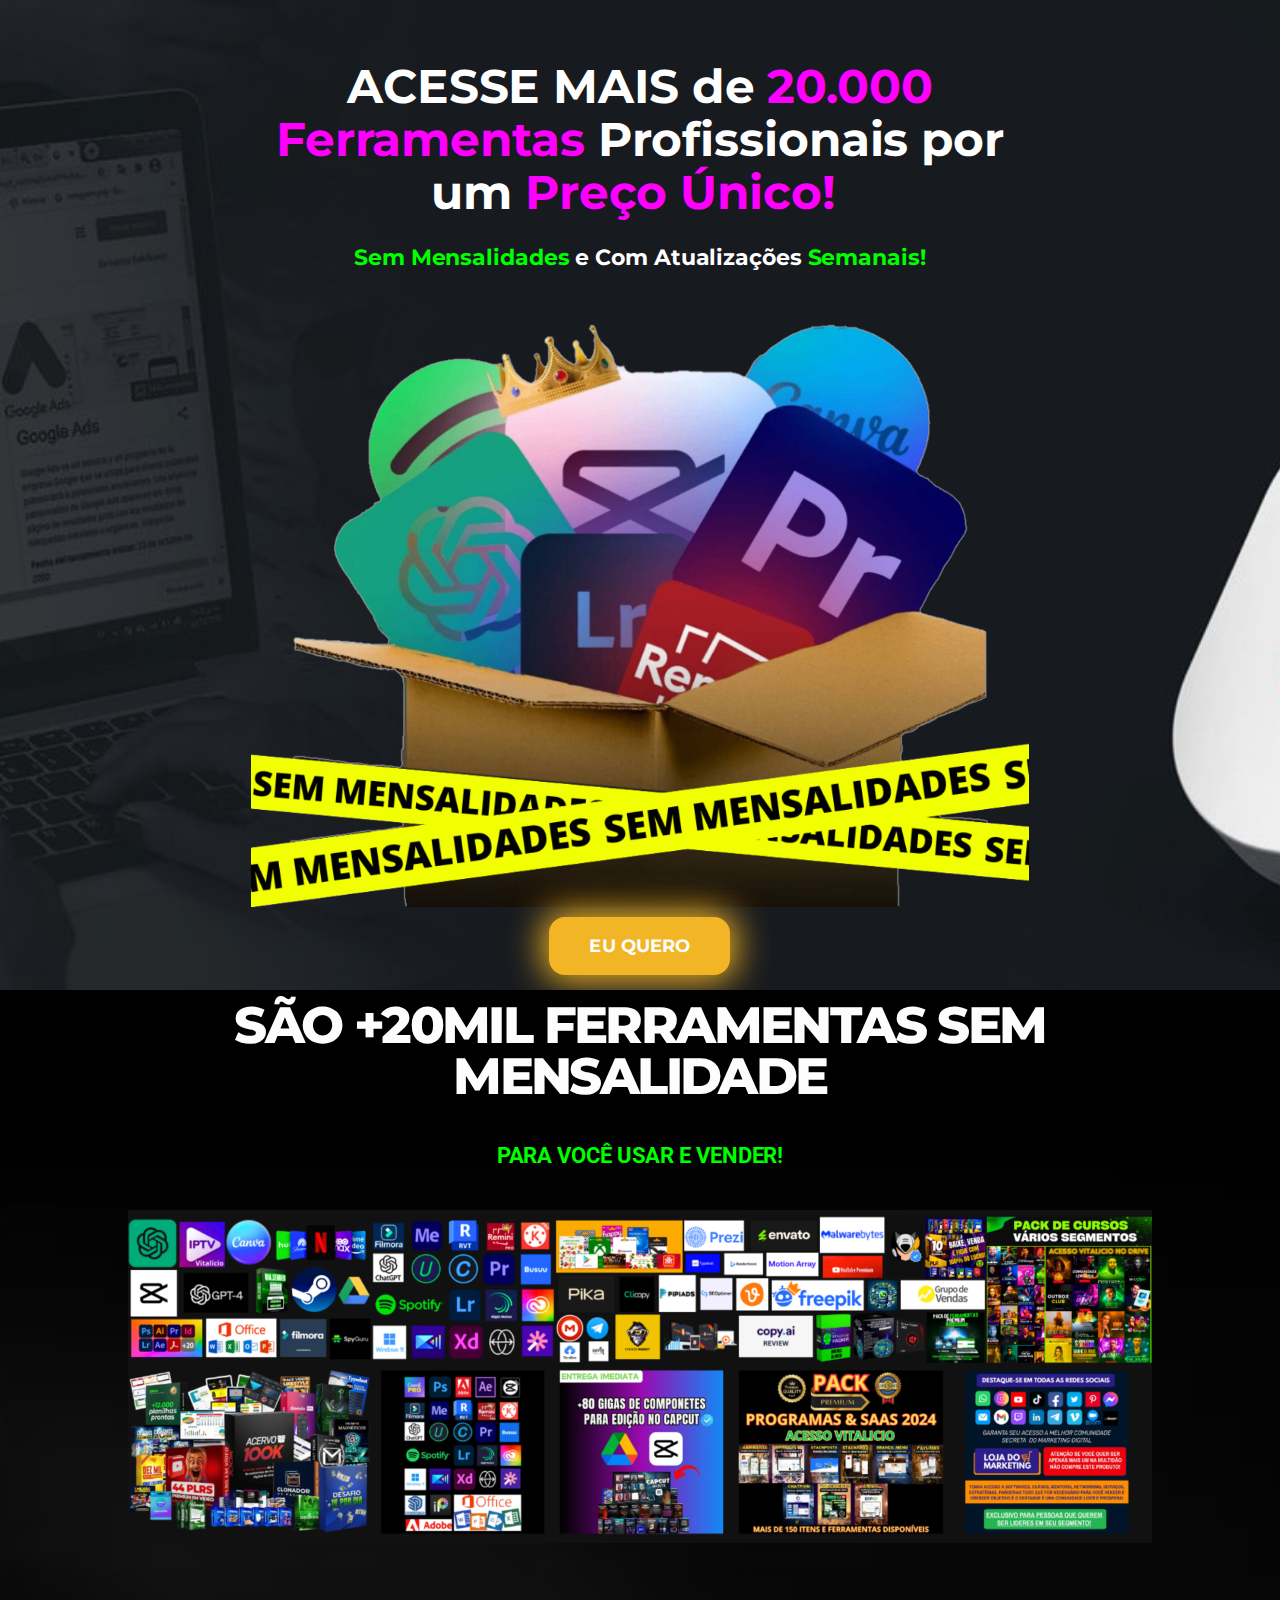
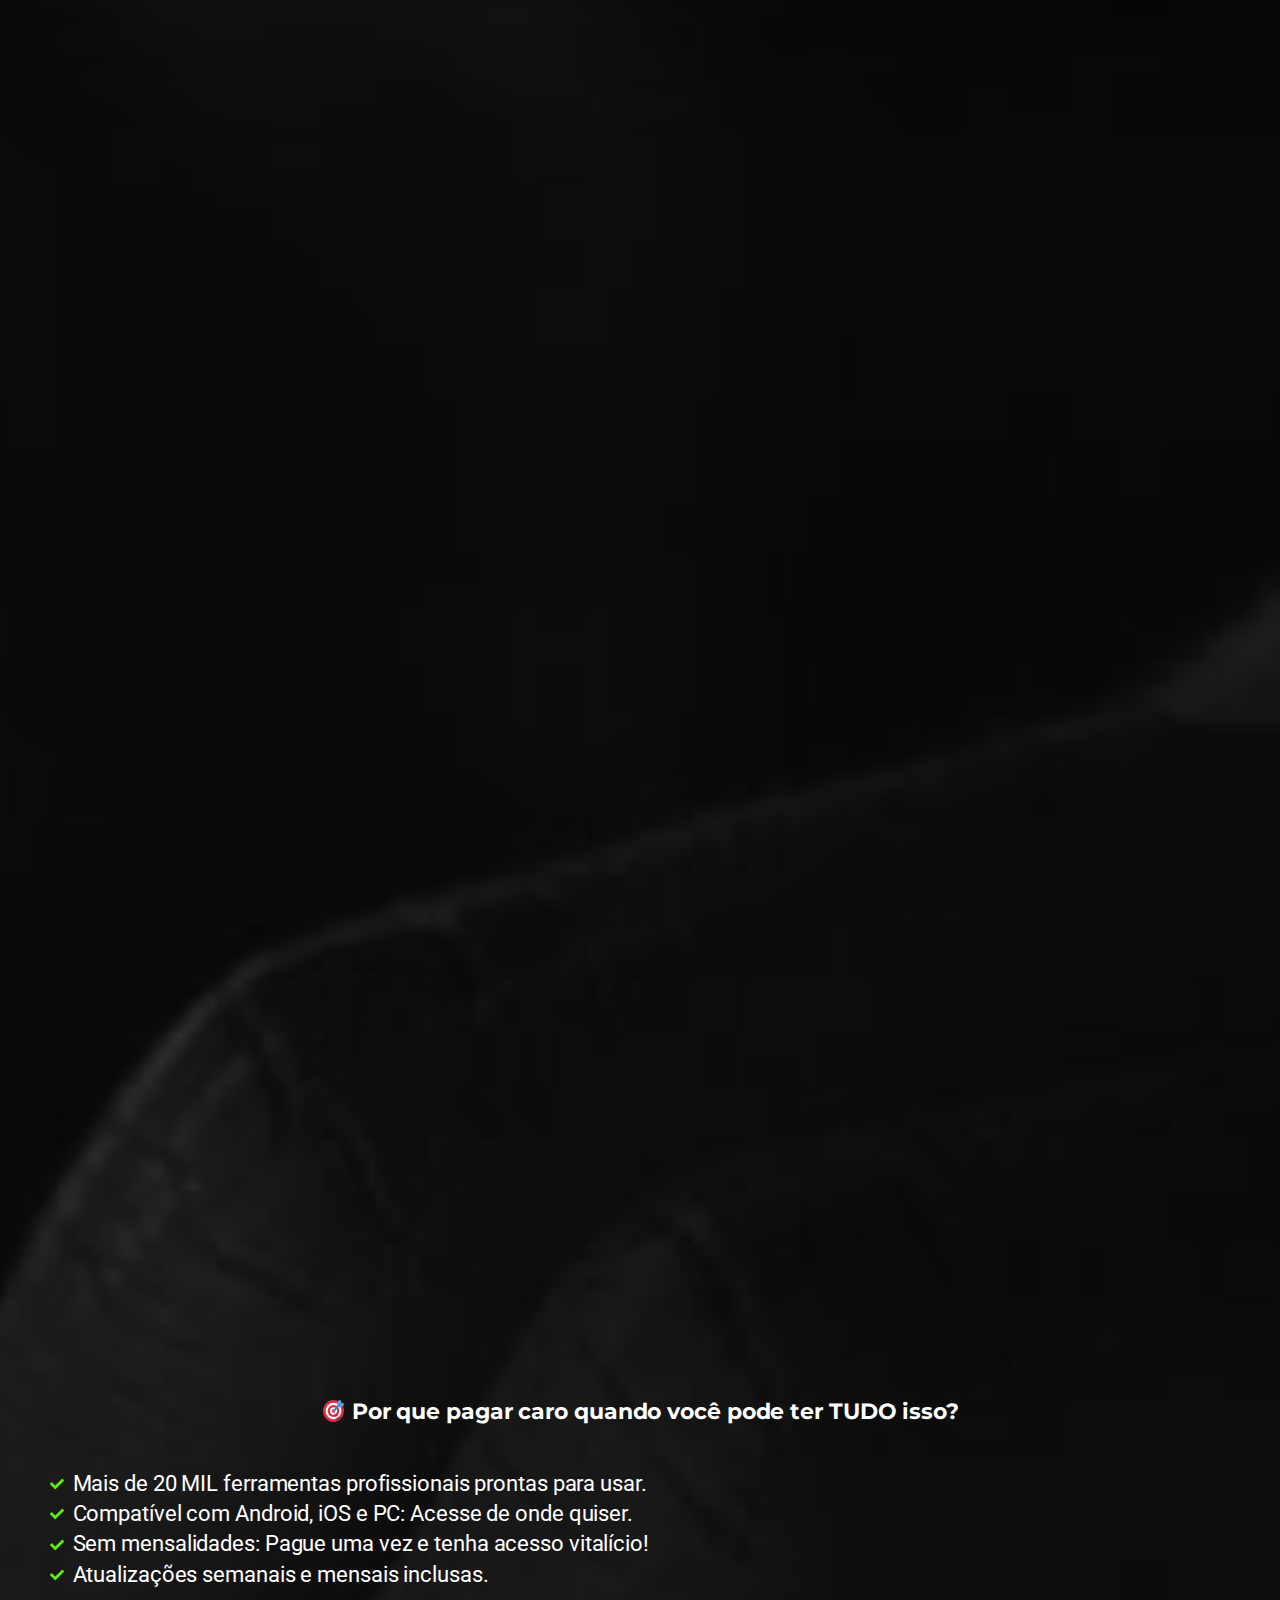
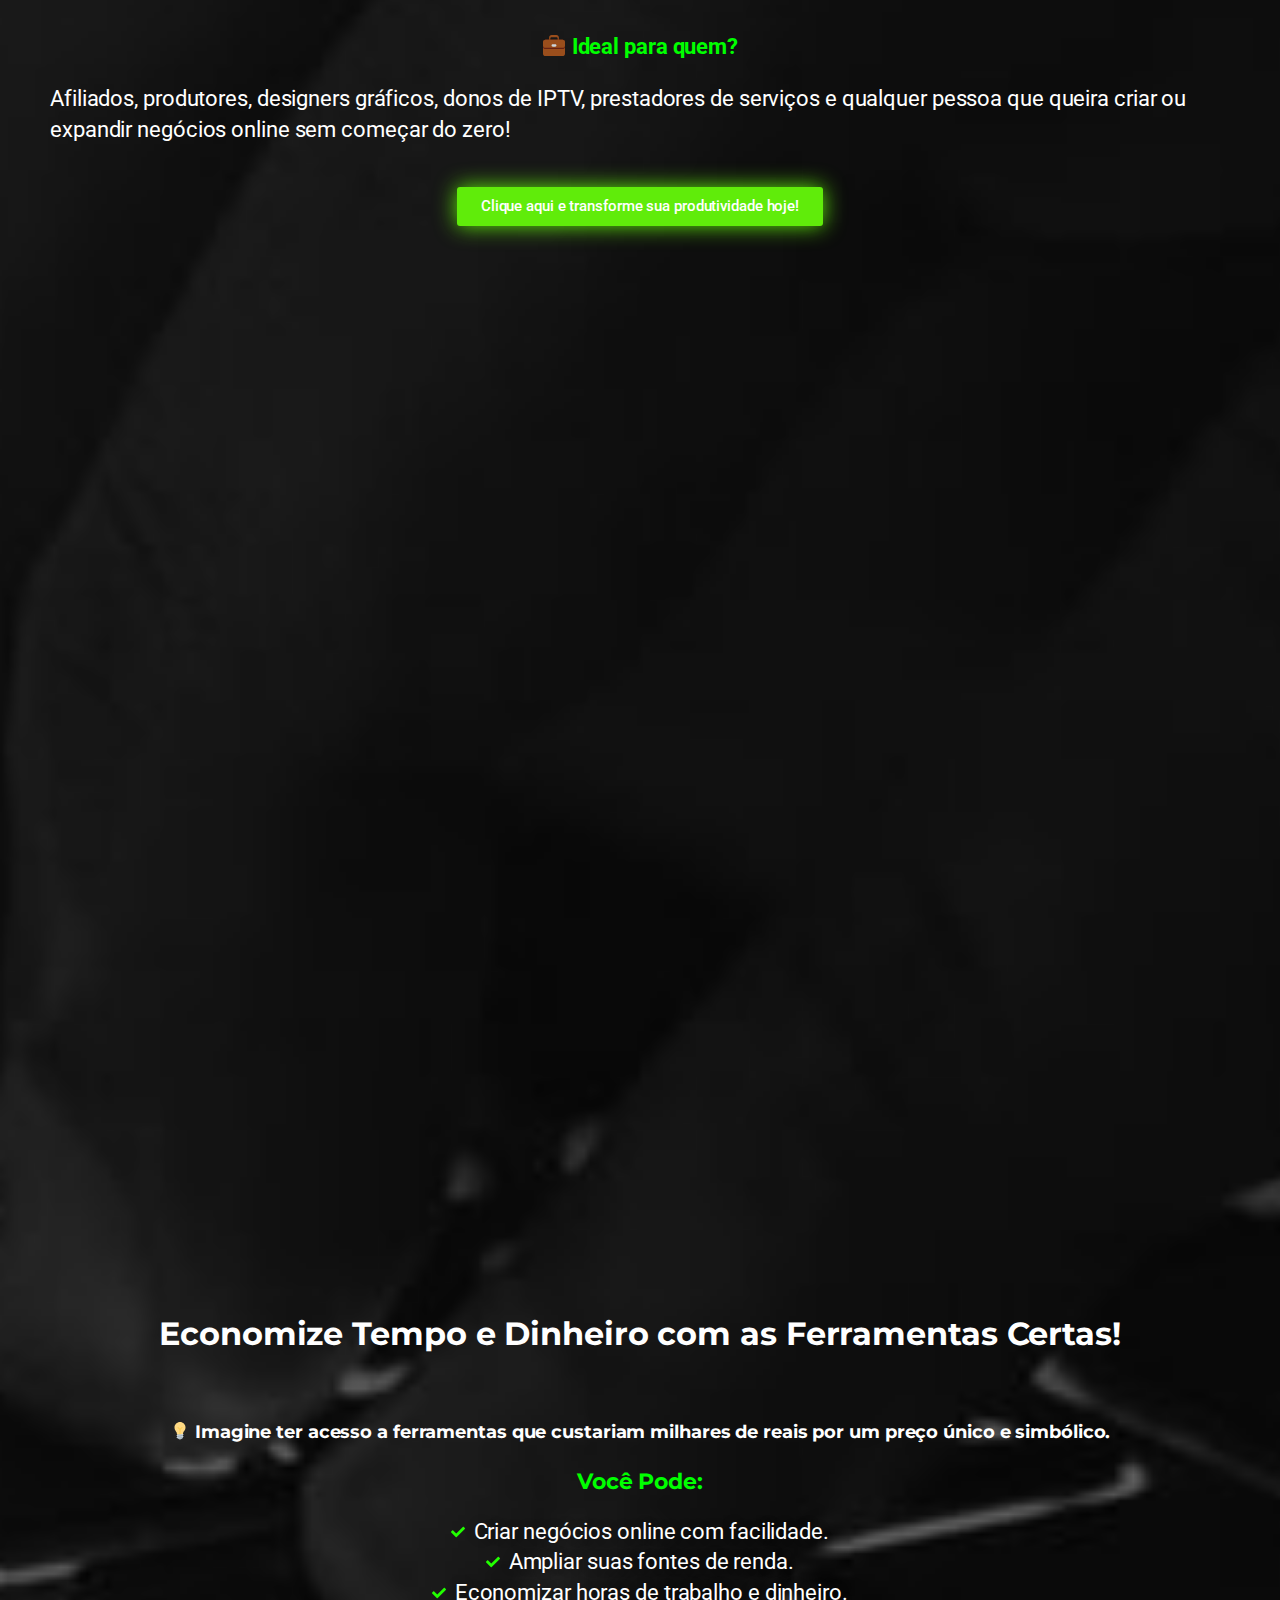
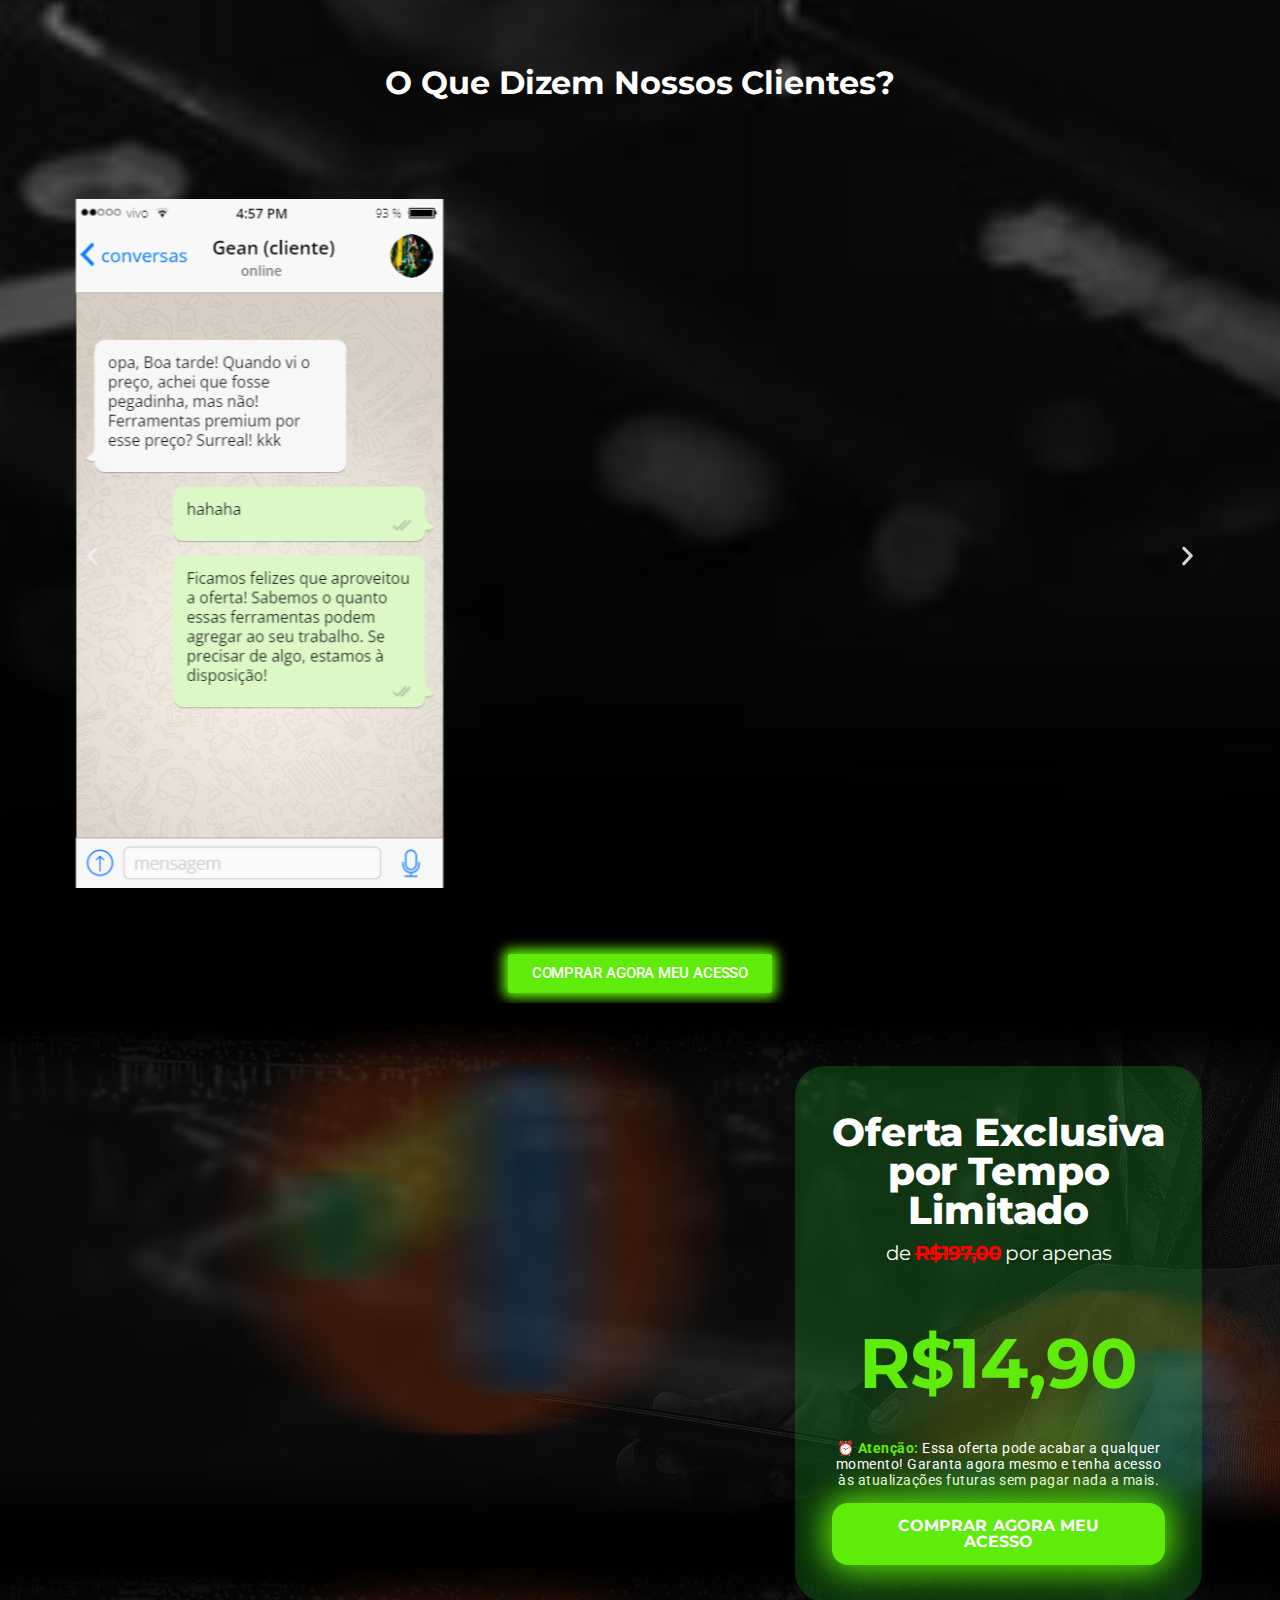
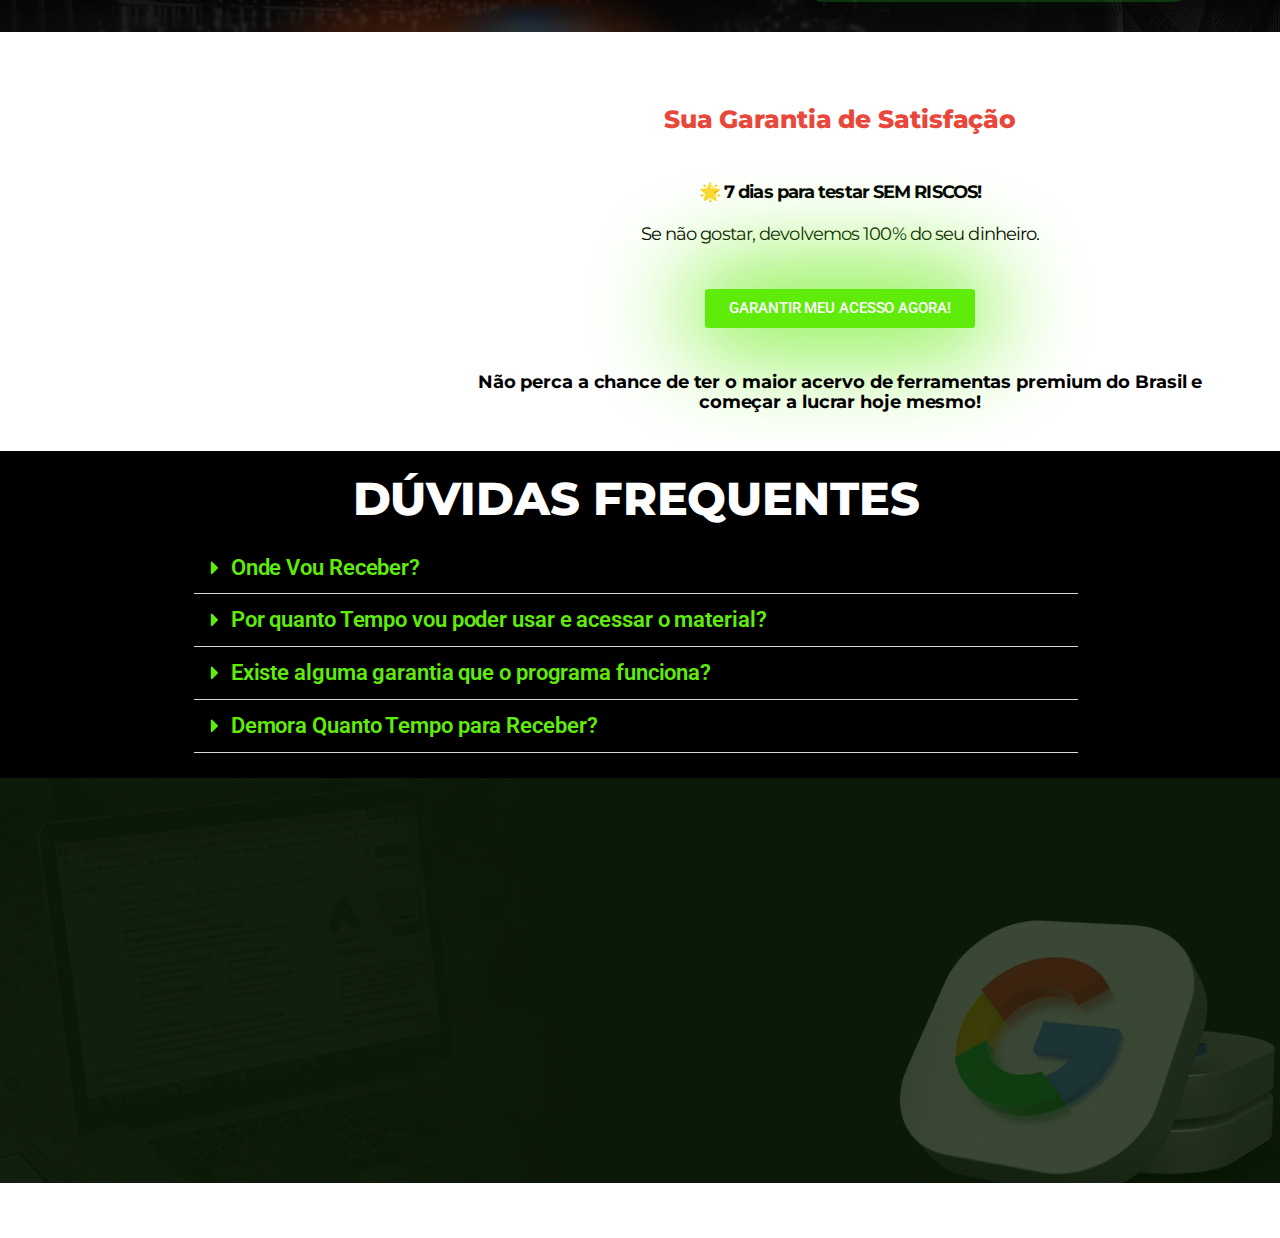
<file: index.html>
<!DOCTYPE html><html lang="pt-BR"><head>



<!-- Meta Pixel Code -->
<script>
!function(f,b,e,v,n,t,s)
{if(f.fbq)return;n=f.fbq=function(){n.callMethod?
n.callMethod.apply(n,arguments):n.queue.push(arguments)};
if(!f._fbq)f._fbq=n;n.push=n;n.loaded=!0;n.version='2.0';
n.queue=[];t=b.createElement(e);t.async=!0;
t.src=v;s=b.getElementsByTagName(e)[0];
s.parentNode.insertBefore(t,s)}(window, document,'script',
'https://connect.facebook.net/en_US/fbevents.js');
fbq('init', '1453016292530978');
fbq('track', 'PageView');
</script>
<noscript><img height="1" width="1" style="display:none"
src="https://www.facebook.com/tr?id=1453016292530978&ev=PageView&noscript=1"
/></noscript>
<!-- End Meta Pixel Code -->



<script
  src="https://cdn.utmify.com.br/scripts/utms/latest.js"
  data-utmify-prevent-subids
  async
  defer
></script>


	
	<meta charset="UTF-8">
			<title>flashcompra.xyz</title>
		<meta name="viewport" content="width=device-width, initial-scale=1">
<meta name="robots" content="max-image-preview:large">
	<style>img:is([sizes="auto" i], [sizes^="auto," i]) { contain-intrinsic-size: 3000px 1500px }</style>
	
<!-- Google Tag Manager by PYS -->
<script data-cfasync="false" data-pagespeed-no-defer="">
	var pys_datalayer_name = "dataLayer";
	window.dataLayer = window.dataLayer || [];</script> 
<!-- End Google Tag Manager by PYS --><script type="application/javascript" id="pys-version-script">console.log('PixelYourSite Free version 10.0.3.1');</script>
<title>flashcompra.xyz</title>
<link rel="alternate" type="application/rss+xml" title="Feed para flashcompra.xyz »" href="https://flashcompra.xyz/feed/">
<link rel="alternate" type="application/rss+xml" title="Feed de comentários para flashcompra.xyz »" href="https://flashcompra.xyz/comments/feed/">
<script>
window._wpemojiSettings = {"baseUrl":"https:\/\/s.w.org\/images\/core\/emoji\/15.0.3\/72x72\/","ext":".png","svgUrl":"https:\/\/s.w.org\/images\/core\/emoji\/15.0.3\/svg\/","svgExt":".svg","source":{"concatemoji":"https:\/\/flashcompra.xyz\/wp-includes\/js\/wp-emoji-release.min.js?ver=6.7.1"}};
/*! This file is auto-generated */
!function(i,n){var o,s,e;function c(e){try{var t={supportTests:e,timestamp:(new Date).valueOf()};sessionStorage.setItem(o,JSON.stringify(t))}catch(e){}}function p(e,t,n){e.clearRect(0,0,e.canvas.width,e.canvas.height),e.fillText(t,0,0);var t=new Uint32Array(e.getImageData(0,0,e.canvas.width,e.canvas.height).data),r=(e.clearRect(0,0,e.canvas.width,e.canvas.height),e.fillText(n,0,0),new Uint32Array(e.getImageData(0,0,e.canvas.width,e.canvas.height).data));return t.every(function(e,t){return e===r[t]})}function u(e,t,n){switch(t){case"flag":return n(e,"\ud83c\udff3\ufe0f\u200d\u26a7\ufe0f","\ud83c\udff3\ufe0f\u200b\u26a7\ufe0f")?!1:!n(e,"\ud83c\uddfa\ud83c\uddf3","\ud83c\uddfa\u200b\ud83c\uddf3")&&!n(e,"\ud83c\udff4\udb40\udc67\udb40\udc62\udb40\udc65\udb40\udc6e\udb40\udc67\udb40\udc7f","\ud83c\udff4\u200b\udb40\udc67\u200b\udb40\udc62\u200b\udb40\udc65\u200b\udb40\udc6e\u200b\udb40\udc67\u200b\udb40\udc7f");case"emoji":return!n(e,"\ud83d\udc26\u200d\u2b1b","\ud83d\udc26\u200b\u2b1b")}return!1}function f(e,t,n){var r="undefined"!=typeof WorkerGlobalScope&&self instanceof WorkerGlobalScope?new OffscreenCanvas(300,150):i.createElement("canvas"),a=r.getContext("2d",{willReadFrequently:!0}),o=(a.textBaseline="top",a.font="600 32px Arial",{});return e.forEach(function(e){o[e]=t(a,e,n)}),o}function t(e){var t=i.createElement("script");t.src=e,t.defer=!0,i.head.appendChild(t)}"undefined"!=typeof Promise&&(o="wpEmojiSettingsSupports",s=["flag","emoji"],n.supports={everything:!0,everythingExceptFlag:!0},e=new Promise(function(e){i.addEventListener("DOMContentLoaded",e,{once:!0})}),new Promise(function(t){var n=function(){try{var e=JSON.parse(sessionStorage.getItem(o));if("object"==typeof e&&"number"==typeof e.timestamp&&(new Date).valueOf()<e.timestamp+604800&&"object"==typeof e.supportTests)return e.supportTests}catch(e){}return null}();if(!n){if("undefined"!=typeof Worker&&"undefined"!=typeof OffscreenCanvas&&"undefined"!=typeof URL&&URL.createObjectURL&&"undefined"!=typeof Blob)try{var e="postMessage("+f.toString()+"("+[JSON.stringify(s),u.toString(),p.toString()].join(",")+"));",r=new Blob([e],{type:"text/javascript"}),a=new Worker(URL.createObjectURL(r),{name:"wpTestEmojiSupports"});return void(a.onmessage=function(e){c(n=e.data),a.terminate(),t(n)})}catch(e){}c(n=f(s,u,p))}t(n)}).then(function(e){for(var t in e)n.supports[t]=e[t],n.supports.everything=n.supports.everything&&n.supports[t],"flag"!==t&&(n.supports.everythingExceptFlag=n.supports.everythingExceptFlag&&n.supports[t]);n.supports.everythingExceptFlag=n.supports.everythingExceptFlag&&!n.supports.flag,n.DOMReady=!1,n.readyCallback=function(){n.DOMReady=!0}}).then(function(){return e}).then(function(){var e;n.supports.everything||(n.readyCallback(),(e=n.source||{}).concatemoji?t(e.concatemoji):e.wpemoji&&e.twemoji&&(t(e.twemoji),t(e.wpemoji)))}))}((window,document),window._wpemojiSettings);
</script>
<style id="wp-emoji-styles-inline-css">

	img.wp-smiley, img.emoji {
		display: inline !important;
		border: none !important;
		box-shadow: none !important;
		height: 1em !important;
		width: 1em !important;
		margin: 0 0.07em !important;
		vertical-align: -0.1em !important;
		background: none !important;
		padding: 0 !important;
	}
</style>
<style id="wp-block-library-inline-css">
:root{--wp-admin-theme-color:#007cba;--wp-admin-theme-color--rgb:0,124,186;--wp-admin-theme-color-darker-10:#006ba1;--wp-admin-theme-color-darker-10--rgb:0,107,161;--wp-admin-theme-color-darker-20:#005a87;--wp-admin-theme-color-darker-20--rgb:0,90,135;--wp-admin-border-width-focus:2px;--wp-block-synced-color:#7a00df;--wp-block-synced-color--rgb:122,0,223;--wp-bound-block-color:var(--wp-block-synced-color)}@media (min-resolution:192dpi){:root{--wp-admin-border-width-focus:1.5px}}.wp-element-button{cursor:pointer}:root{--wp--preset--font-size--normal:16px;--wp--preset--font-size--huge:42px}:root .has-very-light-gray-background-color{background-color:#eee}:root .has-very-dark-gray-background-color{background-color:#313131}:root .has-very-light-gray-color{color:#eee}:root .has-very-dark-gray-color{color:#313131}:root .has-vivid-green-cyan-to-vivid-cyan-blue-gradient-background{background:linear-gradient(135deg,#00d084,#0693e3)}:root .has-purple-crush-gradient-background{background:linear-gradient(135deg,#34e2e4,#4721fb 50%,#ab1dfe)}:root .has-hazy-dawn-gradient-background{background:linear-gradient(135deg,#faaca8,#dad0ec)}:root .has-subdued-olive-gradient-background{background:linear-gradient(135deg,#fafae1,#67a671)}:root .has-atomic-cream-gradient-background{background:linear-gradient(135deg,#fdd79a,#004a59)}:root .has-nightshade-gradient-background{background:linear-gradient(135deg,#330968,#31cdcf)}:root .has-midnight-gradient-background{background:linear-gradient(135deg,#020381,#2874fc)}.has-regular-font-size{font-size:1em}.has-larger-font-size{font-size:2.625em}.has-normal-font-size{font-size:var(--wp--preset--font-size--normal)}.has-huge-font-size{font-size:var(--wp--preset--font-size--huge)}.has-text-align-center{text-align:center}.has-text-align-left{text-align:left}.has-text-align-right{text-align:right}#end-resizable-editor-section{display:none}.aligncenter{clear:both}.items-justified-left{justify-content:flex-start}.items-justified-center{justify-content:center}.items-justified-right{justify-content:flex-end}.items-justified-space-between{justify-content:space-between}.screen-reader-text{border:0;clip:rect(1px,1px,1px,1px);clip-path:inset(50%);height:1px;margin:-1px;overflow:hidden;padding:0;position:absolute;width:1px;word-wrap:normal!important}.screen-reader-text:focus{background-color:#ddd;clip:auto!important;clip-path:none;color:#444;display:block;font-size:1em;height:auto;left:5px;line-height:normal;padding:15px 23px 14px;text-decoration:none;top:5px;width:auto;z-index:100000}html :where(.has-border-color){border-style:solid}html :where([style*=border-top-color]){border-top-style:solid}html :where([style*=border-right-color]){border-right-style:solid}html :where([style*=border-bottom-color]){border-bottom-style:solid}html :where([style*=border-left-color]){border-left-style:solid}html :where([style*=border-width]){border-style:solid}html :where([style*=border-top-width]){border-top-style:solid}html :where([style*=border-right-width]){border-right-style:solid}html :where([style*=border-bottom-width]){border-bottom-style:solid}html :where([style*=border-left-width]){border-left-style:solid}html :where(img[class*=wp-image-]){height:auto;max-width:100%}:where(figure){margin:0 0 1em}html :where(.is-position-sticky){--wp-admin--admin-bar--position-offset:var(--wp-admin--admin-bar--height,0px)}@media screen and (max-width:600px){html :where(.is-position-sticky){--wp-admin--admin-bar--position-offset:0px}}
</style>
<style id="global-styles-inline-css">
:root{--wp--preset--aspect-ratio--square: 1;--wp--preset--aspect-ratio--4-3: 4/3;--wp--preset--aspect-ratio--3-4: 3/4;--wp--preset--aspect-ratio--3-2: 3/2;--wp--preset--aspect-ratio--2-3: 2/3;--wp--preset--aspect-ratio--16-9: 16/9;--wp--preset--aspect-ratio--9-16: 9/16;--wp--preset--color--black: #000000;--wp--preset--color--cyan-bluish-gray: #abb8c3;--wp--preset--color--white: #ffffff;--wp--preset--color--pale-pink: #f78da7;--wp--preset--color--vivid-red: #cf2e2e;--wp--preset--color--luminous-vivid-orange: #ff6900;--wp--preset--color--luminous-vivid-amber: #fcb900;--wp--preset--color--light-green-cyan: #7bdcb5;--wp--preset--color--vivid-green-cyan: #00d084;--wp--preset--color--pale-cyan-blue: #8ed1fc;--wp--preset--color--vivid-cyan-blue: #0693e3;--wp--preset--color--vivid-purple: #9b51e0;--wp--preset--color--base: #FFFFFF;--wp--preset--color--contrast: #111111;--wp--preset--color--accent-1: #FFEE58;--wp--preset--color--accent-2: #F6CFF4;--wp--preset--color--accent-3: #503AA8;--wp--preset--color--accent-4: #686868;--wp--preset--color--accent-5: #FBFAF3;--wp--preset--color--accent-6: color-mix(in srgb, currentColor 20%, transparent);--wp--preset--gradient--vivid-cyan-blue-to-vivid-purple: linear-gradient(135deg,rgba(6,147,227,1) 0%,rgb(155,81,224) 100%);--wp--preset--gradient--light-green-cyan-to-vivid-green-cyan: linear-gradient(135deg,rgb(122,220,180) 0%,rgb(0,208,130) 100%);--wp--preset--gradient--luminous-vivid-amber-to-luminous-vivid-orange: linear-gradient(135deg,rgba(252,185,0,1) 0%,rgba(255,105,0,1) 100%);--wp--preset--gradient--luminous-vivid-orange-to-vivid-red: linear-gradient(135deg,rgba(255,105,0,1) 0%,rgb(207,46,46) 100%);--wp--preset--gradient--very-light-gray-to-cyan-bluish-gray: linear-gradient(135deg,rgb(238,238,238) 0%,rgb(169,184,195) 100%);--wp--preset--gradient--cool-to-warm-spectrum: linear-gradient(135deg,rgb(74,234,220) 0%,rgb(151,120,209) 20%,rgb(207,42,186) 40%,rgb(238,44,130) 60%,rgb(251,105,98) 80%,rgb(254,248,76) 100%);--wp--preset--gradient--blush-light-purple: linear-gradient(135deg,rgb(255,206,236) 0%,rgb(152,150,240) 100%);--wp--preset--gradient--blush-bordeaux: linear-gradient(135deg,rgb(254,205,165) 0%,rgb(254,45,45) 50%,rgb(107,0,62) 100%);--wp--preset--gradient--luminous-dusk: linear-gradient(135deg,rgb(255,203,112) 0%,rgb(199,81,192) 50%,rgb(65,88,208) 100%);--wp--preset--gradient--pale-ocean: linear-gradient(135deg,rgb(255,245,203) 0%,rgb(182,227,212) 50%,rgb(51,167,181) 100%);--wp--preset--gradient--electric-grass: linear-gradient(135deg,rgb(202,248,128) 0%,rgb(113,206,126) 100%);--wp--preset--gradient--midnight: linear-gradient(135deg,rgb(2,3,129) 0%,rgb(40,116,252) 100%);--wp--preset--font-size--small: 0.875rem;--wp--preset--font-size--medium: clamp(1rem, 1rem + ((1vw - 0.2rem) * 0.196), 1.125rem);--wp--preset--font-size--large: clamp(1.125rem, 1.125rem + ((1vw - 0.2rem) * 0.392), 1.375rem);--wp--preset--font-size--x-large: clamp(1.75rem, 1.75rem + ((1vw - 0.2rem) * 0.392), 2rem);--wp--preset--font-size--xx-large: clamp(2.15rem, 2.15rem + ((1vw - 0.2rem) * 1.333), 3rem);--wp--preset--font-family--manrope: Manrope, sans-serif;--wp--preset--font-family--fira-code: "Fira Code", monospace;--wp--preset--spacing--20: 10px;--wp--preset--spacing--30: 20px;--wp--preset--spacing--40: 30px;--wp--preset--spacing--50: clamp(30px, 5vw, 50px);--wp--preset--spacing--60: clamp(30px, 7vw, 70px);--wp--preset--spacing--70: clamp(50px, 7vw, 90px);--wp--preset--spacing--80: clamp(70px, 10vw, 140px);--wp--preset--shadow--natural: 6px 6px 9px rgba(0, 0, 0, 0.2);--wp--preset--shadow--deep: 12px 12px 50px rgba(0, 0, 0, 0.4);--wp--preset--shadow--sharp: 6px 6px 0px rgba(0, 0, 0, 0.2);--wp--preset--shadow--outlined: 6px 6px 0px -3px rgba(255, 255, 255, 1), 6px 6px rgba(0, 0, 0, 1);--wp--preset--shadow--crisp: 6px 6px 0px rgba(0, 0, 0, 1);}:root { --wp--style--global--content-size: 645px;--wp--style--global--wide-size: 1340px; }:where(body) { margin: 0; }.wp-site-blocks { padding-top: var(--wp--style--root--padding-top); padding-bottom: var(--wp--style--root--padding-bottom); }.has-global-padding { padding-right: var(--wp--style--root--padding-right); padding-left: var(--wp--style--root--padding-left); }.has-global-padding > .alignfull { margin-right: calc(var(--wp--style--root--padding-right) * -1); margin-left: calc(var(--wp--style--root--padding-left) * -1); }.has-global-padding :where(:not(.alignfull.is-layout-flow) > .has-global-padding:not(.wp-block-block, .alignfull)) { padding-right: 0; padding-left: 0; }.has-global-padding :where(:not(.alignfull.is-layout-flow) > .has-global-padding:not(.wp-block-block, .alignfull)) > .alignfull { margin-left: 0; margin-right: 0; }.wp-site-blocks > .alignleft { float: left; margin-right: 2em; }.wp-site-blocks > .alignright { float: right; margin-left: 2em; }.wp-site-blocks > .aligncenter { justify-content: center; margin-left: auto; margin-right: auto; }:where(.wp-site-blocks) > * { margin-block-start: 1.2rem; margin-block-end: 0; }:where(.wp-site-blocks) > :first-child { margin-block-start: 0; }:where(.wp-site-blocks) > :last-child { margin-block-end: 0; }:root { --wp--style--block-gap: 1.2rem; }:root :where(.is-layout-flow) > :first-child{margin-block-start: 0;}:root :where(.is-layout-flow) > :last-child{margin-block-end: 0;}:root :where(.is-layout-flow) > *{margin-block-start: 1.2rem;margin-block-end: 0;}:root :where(.is-layout-constrained) > :first-child{margin-block-start: 0;}:root :where(.is-layout-constrained) > :last-child{margin-block-end: 0;}:root :where(.is-layout-constrained) > *{margin-block-start: 1.2rem;margin-block-end: 0;}:root :where(.is-layout-flex){gap: 1.2rem;}:root :where(.is-layout-grid){gap: 1.2rem;}.is-layout-flow > .alignleft{float: left;margin-inline-start: 0;margin-inline-end: 2em;}.is-layout-flow > .alignright{float: right;margin-inline-start: 2em;margin-inline-end: 0;}.is-layout-flow > .aligncenter{margin-left: auto !important;margin-right: auto !important;}.is-layout-constrained > .alignleft{float: left;margin-inline-start: 0;margin-inline-end: 2em;}.is-layout-constrained > .alignright{float: right;margin-inline-start: 2em;margin-inline-end: 0;}.is-layout-constrained > .aligncenter{margin-left: auto !important;margin-right: auto !important;}.is-layout-constrained > :where(:not(.alignleft):not(.alignright):not(.alignfull)){max-width: var(--wp--style--global--content-size);margin-left: auto !important;margin-right: auto !important;}.is-layout-constrained > .alignwide{max-width: var(--wp--style--global--wide-size);}body .is-layout-flex{display: flex;}.is-layout-flex{flex-wrap: wrap;align-items: center;}.is-layout-flex > :is(*, div){margin: 0;}body .is-layout-grid{display: grid;}.is-layout-grid > :is(*, div){margin: 0;}body{background-color: var(--wp--preset--color--base);color: var(--wp--preset--color--contrast);font-family: var(--wp--preset--font-family--manrope);font-size: var(--wp--preset--font-size--large);font-weight: 300;letter-spacing: -0.1px;line-height: 1.4;--wp--style--root--padding-top: 0px;--wp--style--root--padding-right: var(--wp--preset--spacing--50);--wp--style--root--padding-bottom: 0px;--wp--style--root--padding-left: var(--wp--preset--spacing--50);}a:where(:not(.wp-element-button)){color: currentColor;text-decoration: underline;}:root :where(a:where(:not(.wp-element-button)):hover){text-decoration: none;}h1, h2, h3, h4, h5, h6{font-weight: 400;letter-spacing: -0.1px;line-height: 1.125;}h1{font-size: var(--wp--preset--font-size--xx-large);}h2{font-size: var(--wp--preset--font-size--x-large);}h3{font-size: var(--wp--preset--font-size--large);}h4{font-size: var(--wp--preset--font-size--medium);}h5{font-size: var(--wp--preset--font-size--small);letter-spacing: 0.5px;}h6{font-size: var(--wp--preset--font-size--small);font-weight: 700;letter-spacing: 1.4px;text-transform: uppercase;}:root :where(.wp-element-button, .wp-block-button__link){background-color: var(--wp--preset--color--contrast);border-width: 0;color: var(--wp--preset--color--base);font-family: inherit;font-size: var(--wp--preset--font-size--medium);line-height: inherit;padding-top: 1rem;padding-right: 2.25rem;padding-bottom: 1rem;padding-left: 2.25rem;text-decoration: none;}:root :where(.wp-element-button:hover, .wp-block-button__link:hover){background-color: color-mix(in srgb, var(--wp--preset--color--contrast) 85%, transparent);border-color: transparent;color: var(--wp--preset--color--base);}:root :where(.wp-element-button:focus, .wp-block-button__link:focus){outline-color: var(--wp--preset--color--accent-4);outline-offset: 2px;}:root :where(.wp-element-caption, .wp-block-audio figcaption, .wp-block-embed figcaption, .wp-block-gallery figcaption, .wp-block-image figcaption, .wp-block-table figcaption, .wp-block-video figcaption){font-size: var(--wp--preset--font-size--small);line-height: 1.4;}.has-black-color{color: var(--wp--preset--color--black) !important;}.has-cyan-bluish-gray-color{color: var(--wp--preset--color--cyan-bluish-gray) !important;}.has-white-color{color: var(--wp--preset--color--white) !important;}.has-pale-pink-color{color: var(--wp--preset--color--pale-pink) !important;}.has-vivid-red-color{color: var(--wp--preset--color--vivid-red) !important;}.has-luminous-vivid-orange-color{color: var(--wp--preset--color--luminous-vivid-orange) !important;}.has-luminous-vivid-amber-color{color: var(--wp--preset--color--luminous-vivid-amber) !important;}.has-light-green-cyan-color{color: var(--wp--preset--color--light-green-cyan) !important;}.has-vivid-green-cyan-color{color: var(--wp--preset--color--vivid-green-cyan) !important;}.has-pale-cyan-blue-color{color: var(--wp--preset--color--pale-cyan-blue) !important;}.has-vivid-cyan-blue-color{color: var(--wp--preset--color--vivid-cyan-blue) !important;}.has-vivid-purple-color{color: var(--wp--preset--color--vivid-purple) !important;}.has-base-color{color: var(--wp--preset--color--base) !important;}.has-contrast-color{color: var(--wp--preset--color--contrast) !important;}.has-accent-1-color{color: var(--wp--preset--color--accent-1) !important;}.has-accent-2-color{color: var(--wp--preset--color--accent-2) !important;}.has-accent-3-color{color: var(--wp--preset--color--accent-3) !important;}.has-accent-4-color{color: var(--wp--preset--color--accent-4) !important;}.has-accent-5-color{color: var(--wp--preset--color--accent-5) !important;}.has-accent-6-color{color: var(--wp--preset--color--accent-6) !important;}.has-black-background-color{background-color: var(--wp--preset--color--black) !important;}.has-cyan-bluish-gray-background-color{background-color: var(--wp--preset--color--cyan-bluish-gray) !important;}.has-white-background-color{background-color: var(--wp--preset--color--white) !important;}.has-pale-pink-background-color{background-color: var(--wp--preset--color--pale-pink) !important;}.has-vivid-red-background-color{background-color: var(--wp--preset--color--vivid-red) !important;}.has-luminous-vivid-orange-background-color{background-color: var(--wp--preset--color--luminous-vivid-orange) !important;}.has-luminous-vivid-amber-background-color{background-color: var(--wp--preset--color--luminous-vivid-amber) !important;}.has-light-green-cyan-background-color{background-color: var(--wp--preset--color--light-green-cyan) !important;}.has-vivid-green-cyan-background-color{background-color: var(--wp--preset--color--vivid-green-cyan) !important;}.has-pale-cyan-blue-background-color{background-color: var(--wp--preset--color--pale-cyan-blue) !important;}.has-vivid-cyan-blue-background-color{background-color: var(--wp--preset--color--vivid-cyan-blue) !important;}.has-vivid-purple-background-color{background-color: var(--wp--preset--color--vivid-purple) !important;}.has-base-background-color{background-color: var(--wp--preset--color--base) !important;}.has-contrast-background-color{background-color: var(--wp--preset--color--contrast) !important;}.has-accent-1-background-color{background-color: var(--wp--preset--color--accent-1) !important;}.has-accent-2-background-color{background-color: var(--wp--preset--color--accent-2) !important;}.has-accent-3-background-color{background-color: var(--wp--preset--color--accent-3) !important;}.has-accent-4-background-color{background-color: var(--wp--preset--color--accent-4) !important;}.has-accent-5-background-color{background-color: var(--wp--preset--color--accent-5) !important;}.has-accent-6-background-color{background-color: var(--wp--preset--color--accent-6) !important;}.has-black-border-color{border-color: var(--wp--preset--color--black) !important;}.has-cyan-bluish-gray-border-color{border-color: var(--wp--preset--color--cyan-bluish-gray) !important;}.has-white-border-color{border-color: var(--wp--preset--color--white) !important;}.has-pale-pink-border-color{border-color: var(--wp--preset--color--pale-pink) !important;}.has-vivid-red-border-color{border-color: var(--wp--preset--color--vivid-red) !important;}.has-luminous-vivid-orange-border-color{border-color: var(--wp--preset--color--luminous-vivid-orange) !important;}.has-luminous-vivid-amber-border-color{border-color: var(--wp--preset--color--luminous-vivid-amber) !important;}.has-light-green-cyan-border-color{border-color: var(--wp--preset--color--light-green-cyan) !important;}.has-vivid-green-cyan-border-color{border-color: var(--wp--preset--color--vivid-green-cyan) !important;}.has-pale-cyan-blue-border-color{border-color: var(--wp--preset--color--pale-cyan-blue) !important;}.has-vivid-cyan-blue-border-color{border-color: var(--wp--preset--color--vivid-cyan-blue) !important;}.has-vivid-purple-border-color{border-color: var(--wp--preset--color--vivid-purple) !important;}.has-base-border-color{border-color: var(--wp--preset--color--base) !important;}.has-contrast-border-color{border-color: var(--wp--preset--color--contrast) !important;}.has-accent-1-border-color{border-color: var(--wp--preset--color--accent-1) !important;}.has-accent-2-border-color{border-color: var(--wp--preset--color--accent-2) !important;}.has-accent-3-border-color{border-color: var(--wp--preset--color--accent-3) !important;}.has-accent-4-border-color{border-color: var(--wp--preset--color--accent-4) !important;}.has-accent-5-border-color{border-color: var(--wp--preset--color--accent-5) !important;}.has-accent-6-border-color{border-color: var(--wp--preset--color--accent-6) !important;}.has-vivid-cyan-blue-to-vivid-purple-gradient-background{background: var(--wp--preset--gradient--vivid-cyan-blue-to-vivid-purple) !important;}.has-light-green-cyan-to-vivid-green-cyan-gradient-background{background: var(--wp--preset--gradient--light-green-cyan-to-vivid-green-cyan) !important;}.has-luminous-vivid-amber-to-luminous-vivid-orange-gradient-background{background: var(--wp--preset--gradient--luminous-vivid-amber-to-luminous-vivid-orange) !important;}.has-luminous-vivid-orange-to-vivid-red-gradient-background{background: var(--wp--preset--gradient--luminous-vivid-orange-to-vivid-red) !important;}.has-very-light-gray-to-cyan-bluish-gray-gradient-background{background: var(--wp--preset--gradient--very-light-gray-to-cyan-bluish-gray) !important;}.has-cool-to-warm-spectrum-gradient-background{background: var(--wp--preset--gradient--cool-to-warm-spectrum) !important;}.has-blush-light-purple-gradient-background{background: var(--wp--preset--gradient--blush-light-purple) !important;}.has-blush-bordeaux-gradient-background{background: var(--wp--preset--gradient--blush-bordeaux) !important;}.has-luminous-dusk-gradient-background{background: var(--wp--preset--gradient--luminous-dusk) !important;}.has-pale-ocean-gradient-background{background: var(--wp--preset--gradient--pale-ocean) !important;}.has-electric-grass-gradient-background{background: var(--wp--preset--gradient--electric-grass) !important;}.has-midnight-gradient-background{background: var(--wp--preset--gradient--midnight) !important;}.has-small-font-size{font-size: var(--wp--preset--font-size--small) !important;}.has-medium-font-size{font-size: var(--wp--preset--font-size--medium) !important;}.has-large-font-size{font-size: var(--wp--preset--font-size--large) !important;}.has-x-large-font-size{font-size: var(--wp--preset--font-size--x-large) !important;}.has-xx-large-font-size{font-size: var(--wp--preset--font-size--xx-large) !important;}.has-manrope-font-family{font-family: var(--wp--preset--font-family--manrope) !important;}.has-fira-code-font-family{font-family: var(--wp--preset--font-family--fira-code) !important;}
</style>
<style id="wp-block-template-skip-link-inline-css">

		.skip-link.screen-reader-text {
			border: 0;
			clip: rect(1px,1px,1px,1px);
			clip-path: inset(50%);
			height: 1px;
			margin: -1px;
			overflow: hidden;
			padding: 0;
			position: absolute !important;
			width: 1px;
			word-wrap: normal !important;
		}

		.skip-link.screen-reader-text:focus {
			background-color: #eee;
			clip: auto !important;
			clip-path: none;
			color: #444;
			display: block;
			font-size: 1em;
			height: auto;
			left: 5px;
			line-height: normal;
			padding: 15px 23px 14px;
			text-decoration: none;
			top: 5px;
			width: auto;
			z-index: 100000;
		}
</style>
<link rel="stylesheet" id="twentytwentyfive-style-css" href="css/style.css" media="all">
<link rel="stylesheet" id="elementor-frontend-css" href="css/frontend.min.css" media="all">
<link rel="stylesheet" id="swiper-css" href="css/swiper.min.css" media="all">
<link rel="stylesheet" id="e-swiper-css" href="css/e-swiper.min.css" media="all">
<link rel="stylesheet" id="elementor-post-5-css" href="css/post-5.css" media="all">
<link rel="stylesheet" id="widget-spacer-css" href="css/widget-spacer.min.css" media="all">
<link rel="stylesheet" id="widget-text-editor-css" href="css/widget-text-editor.min.css" media="all">
<link rel="stylesheet" id="widget-image-css" href="css/widget-image.min.css" media="all">
<link rel="stylesheet" id="widget-heading-css" href="css/widget-heading.min.css" media="all">
<link rel="stylesheet" id="widget-icon-list-css" href="css/widget-icon-list.min.css" media="all">
<link rel="stylesheet" id="widget-image-carousel-css" href="css/widget-image-carousel.min.css" media="all">
<link rel="stylesheet" id="widget-menu-anchor-css" href="css/widget-menu-anchor.min.css" media="all">
<link rel="stylesheet" id="widget-toggle-css" href="css/widget-toggle.min.css" media="all">
<link rel="stylesheet" id="elementor-post-37-css" href="css/post-37.css" media="all">
<link rel="stylesheet" id="google-fonts-1-css" href="https://fonts.googleapis.com/css?family=Roboto%3A100%2C100italic%2C200%2C200italic%2C300%2C300italic%2C400%2C400italic%2C500%2C500italic%2C600%2C600italic%2C700%2C700italic%2C800%2C800italic%2C900%2C900italic%7CRoboto+Slab%3A100%2C100italic%2C200%2C200italic%2C300%2C300italic%2C400%2C400italic%2C500%2C500italic%2C600%2C600italic%2C700%2C700italic%2C800%2C800italic%2C900%2C900italic%7CMontserrat%3A100%2C100italic%2C200%2C200italic%2C300%2C300italic%2C400%2C400italic%2C500%2C500italic%2C600%2C600italic%2C700%2C700italic%2C800%2C800italic%2C900%2C900italic&display=swap&ver=6.7.1" media="all">
<link rel="preconnect" href="https://fonts.gstatic.com/" crossorigin=""><script src="js/jquery.min.js" id="jquery-core-js"></script>
<script src="js/jquery-migrate.min.js" id="jquery-migrate-js"></script>
<script src="js/jquery.bind-first-0.2.3.min.js" id="jquery-bind-first-js"></script>
<script src="js/js.cookie-2.1.3.min.js" id="js-cookie-pys-js"></script>
<script src="js/tld.min.js" id="js-tld-js"></script>
<script id="pys-js-extra">
var pysOptions = {"staticEvents":{"facebook":{"init_event":[{"delay":0,"type":"static","name":"PageView","Ids":["594887636427867"],"eventID":"e8742f96-07d7-4ec5-997b-269acf976635","params":{"page_title":"MEGA ACERVO DE ELITE","post_type":"page","post_id":37,"plugin":"YourSite","user_role":"guest","event_url":"flashcompra.xyz\/"},"e_id":"init_event","ids":[],"hasTimeWindow":false,"timeWindow":0,"woo_order":"","edd_order":""}]}},"dynamicEvents":[],"triggerEvents":[],"triggerEventTypes":[],"facebook":{"Ids":["594887636427867"],"advancedMatching":[],"advancedMatchingEnabled":true,"removeMetadata":true,"contentParams":{"post_type":"page","post_id":37,"content_name":"MEGA ACERVO DE ELITE"},"commentEventEnabled":true,"wooVariableAsSimple":false,"downloadEnabled":true,"formEventEnabled":true,"serverApiEnabled":true,"wooCRSendFromServer":false,"send_external_id":null},"debug":"","siteUrl":"https:\/\/flashcompra.xyz","ajaxUrl":"https:\/\/flashcompra.xyz\/wp-admin\/admin-ajax.php","ajax_event":"afca9327b8","enable_remove_download_url_param":"1","cookie_duration":"7","last_visit_duration":"60","enable_success_send_form":"","ajaxForServerEvent":"1","ajaxForServerStaticEvent":"1","send_external_id":"1","external_id_expire":"180","track_cookie_for_subdomains":"1","google_consent_mode":"1","gdpr":{"ajax_enabled":false,"all_disabled_by_api":false,"facebook_disabled_by_api":false,"analytics_disabled_by_api":false,"google_ads_disabled_by_api":false,"pinterest_disabled_by_api":false,"bing_disabled_by_api":false,"externalID_disabled_by_api":false,"facebook_prior_consent_enabled":true,"analytics_prior_consent_enabled":true,"google_ads_prior_consent_enabled":null,"pinterest_prior_consent_enabled":true,"bing_prior_consent_enabled":true,"cookiebot_integration_enabled":false,"cookiebot_facebook_consent_category":"marketing","cookiebot_analytics_consent_category":"statistics","cookiebot_tiktok_consent_category":"marketing","cookiebot_google_ads_consent_category":null,"cookiebot_pinterest_consent_category":"marketing","cookiebot_bing_consent_category":"marketing","consent_magic_integration_enabled":false,"real_cookie_banner_integration_enabled":false,"cookie_notice_integration_enabled":false,"cookie_law_info_integration_enabled":false,"analytics_storage":{"enabled":true,"value":"granted","filter":false},"ad_storage":{"enabled":true,"value":"granted","filter":false},"ad_user_data":{"enabled":true,"value":"granted","filter":false},"ad_personalization":{"enabled":true,"value":"granted","filter":false}},"cookie":{"disabled_all_cookie":false,"disabled_start_session_cookie":false,"disabled_advanced_form_data_cookie":false,"disabled_landing_page_cookie":false,"disabled_first_visit_cookie":false,"disabled_trafficsource_cookie":false,"disabled_utmTerms_cookie":false,"disabled_utmId_cookie":false},"tracking_analytics":{"TrafficSource":"l.instagram.com","TrafficLanding":"undefined","TrafficUtms":{"utm_source":"bio"},"TrafficUtmsId":[]},"GATags":{"ga_datalayer_type":"default","ga_datalayer_name":"dataLayerPYS"},"woo":{"enabled":false},"edd":{"enabled":false},"cache_bypass":"1737596064"};
</script>
<script src="js/public.js" id="pys-js"></script>
<link rel="https://api.w.org/" href="https://flashcompra.xyz/wp-json/"><link rel="alternate" title="JSON" type="application/json" href="https://flashcompra.xyz/wp-json/wp/v2/pages/37"><link rel="EditURI" type="application/rsd+xml" title="RSD" href="https://flashcompra.xyz/xmlrpc.php?rsd">
<meta name="generator" content="WordPress 6.7.1">
<link rel="canonical" href="https://flashcompra.xyz/">
<link rel="shortlink" href="https://flashcompra.xyz/">
<link rel="alternate" title="oEmbed (JSON)" type="application/json+oembed" href="https://flashcompra.xyz/wp-json/oembed/1.0/embed?url=https%3A%2F%2Fflashcompra.xyz%2F">
<link rel="alternate" title="oEmbed (XML)" type="text/xml+oembed" href="https://flashcompra.xyz/wp-json/oembed/1.0/embed?url=https%3A%2F%2Fflashcompra.xyz%2F&format=xml">
</head><body class="home page-template page-template-elementor_canvas page page-id-37 wp-embed-responsive elementor-default elementor-template-canvas elementor-kit-5 elementor-page elementor-page-37">https://flashcompra.xyz/<meta name="generator" content="Elementor 3.25.10; features: e_font_icon_svg, additional_custom_breakpoints, e_optimized_control_loading, e_element_cache; settings: css_print_method-external, google_font-enabled, font_display-swap">
			<style>
				.e-con.e-parent:nth-of-type(n+4):not(.e-lazyloaded):not(.e-no-lazyload),
				.e-con.e-parent:nth-of-type(n+4):not(.e-lazyloaded):not(.e-no-lazyload) * {
					background-image: none !important;
				}
				@media screen and (max-height: 1024px) {
					.e-con.e-parent:nth-of-type(n+3):not(.e-lazyloaded):not(.e-no-lazyload),
					.e-con.e-parent:nth-of-type(n+3):not(.e-lazyloaded):not(.e-no-lazyload) * {
						background-image: none !important;
					}
				}
				@media screen and (max-height: 640px) {
					.e-con.e-parent:nth-of-type(n+2):not(.e-lazyloaded):not(.e-no-lazyload),
					.e-con.e-parent:nth-of-type(n+2):not(.e-lazyloaded):not(.e-no-lazyload) * {
						background-image: none !important;
					}
				}
			</style>
			<style class="wp-fonts-local">
@font-face{font-family:Manrope;font-style:normal;font-weight:200 800;font-display:fallback;src:url('fonts/Manrope-VariableFont_wght.woff2') format('woff2');}
@font-face{font-family:"Fira Code";font-style:normal;font-weight:300 700;font-display:fallback;src:url('fonts/FiraCode-VariableFont_wght.woff2') format('woff2');}
</style>
<link rel="icon" href="images/cropped-MEGA-ACERVO-DE-ELITE-32x32.png" sizes="32x32">
<link rel="icon" href="images/cropped-MEGA-ACERVO-DE-ELITE-192x192.png" sizes="192x192">
<link rel="apple-touch-icon" href="images/cropped-MEGA-ACERVO-DE-ELITE-180x180.png">
<meta name="msapplication-TileImage" content="https://flashcompra.xyz/wp-content/uploads/2024/12/cropped-MEGA-ACERVO-DE-ELITE-270x270.png">
	<meta name="viewport" content="width=device-width, initial-scale=1.0, viewport-fit=cover">

			<div data-elementor-type="wp-page" data-elementor-id="37" class="elementor elementor-37">
						<section class="elementor-section elementor-top-section elementor-element elementor-element-72681393 elementor-section-boxed elementor-section-height-default elementor-section-height-default" data-id="72681393" data-element_type="section" data-settings="{"background_background":"classic"}">
						<div class="elementor-container elementor-column-gap-default">
					<div class="elementor-column elementor-col-25 elementor-top-column elementor-element elementor-element-776c1a6d" data-id="776c1a6d" data-element_type="column">
			<div class="elementor-widget-wrap">
							</div>
		</div>
				<div class="elementor-column elementor-col-50 elementor-top-column elementor-element elementor-element-6c214b92" data-id="6c214b92" data-element_type="column">
			<div class="elementor-widget-wrap elementor-element-populated">
						<div class="elementor-element elementor-element-3f6a542 elementor-widget elementor-widget-spacer" data-id="3f6a542" data-element_type="widget" data-widget_type="spacer.default">
				<div class="elementor-widget-container">
					<div class="elementor-spacer">
			<div class="elementor-spacer-inner"></div>
		</div>
				</div>
				</div>
				<div class="elementor-element elementor-element-701c992 elementor-widget elementor-widget-text-editor" data-id="701c992" data-element_type="widget" data-widget_type="text-editor.default">
				<div class="elementor-widget-container">
							<h1 style="text-align: center;"><strong><span style="color: #ffffff;">ACESSE MAIS de <span style="color: #ff00ff;">20.000 Ferramentas</span> Profissionais por um <span style="color: #ff00ff;">Preço Único!</span> </span></strong></h1>						</div>
				</div>
				<div class="elementor-element elementor-element-f46d26e elementor-widget elementor-widget-text-editor" data-id="f46d26e" data-element_type="widget" data-widget_type="text-editor.default">
				<div class="elementor-widget-container">
							<p style="text-align: center;"><span style="color: #ffffff;"><strong><span style="color: #00ff00;">Sem Mensalidades</span> e Com Atualizações<span style="color: #00ff00;"> Semanais!</span></strong></span></p>						</div>
				</div>
				<div class="elementor-element elementor-element-063ce9a elementor-widget elementor-widget-image" data-id="063ce9a" data-element_type="widget" data-widget_type="image.default">
				<div class="elementor-widget-container">
													<img fetchpriority="high" decoding="async" width="1024" height="792" src="images/mk_23-1024x792.png" class="attachment-large size-large wp-image-66" alt="" srcset="images/mk_23-1024x792.png 1024w, images/mk_23-300x232.png 300w, images/mk_23-768x594.png 768w, images/mk_23.png 1080w" sizes="(max-width: 1024px) 100vw, 1024px">													</div>
				</div>
				<div class="elementor-element elementor-element-36ed5446 elementor-button-success elementor-align-center elementor-widget elementor-widget-button" data-id="36ed5446" data-element_type="widget" data-widget_type="button.default">
				<div class="elementor-widget-container">
							<div class="elementor-button-wrapper">
					<a class="elementor-button elementor-button-link elementor-size-lg" href="#comprar">
						<span class="elementor-button-content-wrapper">
									<span class="elementor-button-text">EU QUERO</span>
					</span>
					</a>
				</div>
						</div>
				</div>
					</div>
		</div>
				<div class="elementor-column elementor-col-25 elementor-top-column elementor-element elementor-element-6bb289c3" data-id="6bb289c3" data-element_type="column">
			<div class="elementor-widget-wrap">
							</div>
		</div>
					</div>
		</section>
				<section class="elementor-section elementor-top-section elementor-element elementor-element-6a76544a elementor-section-boxed elementor-section-height-default elementor-section-height-default" data-id="6a76544a" data-element_type="section" data-settings="{"background_background":"classic"}">
						<div class="elementor-container elementor-column-gap-default">
					<div class="elementor-column elementor-col-100 elementor-top-column elementor-element elementor-element-71a71e6" data-id="71a71e6" data-element_type="column">
			<div class="elementor-widget-wrap elementor-element-populated">
						<div class="elementor-element elementor-element-37523919 elementor-widget elementor-widget-heading" data-id="37523919" data-element_type="widget" data-widget_type="heading.default">
				<div class="elementor-widget-container">
			<h2 class="elementor-heading-title elementor-size-default">SÃO +20MIL FERRAMENTAS SEM MENSALIDADE</h2>		</div>
				</div>
				<div class="elementor-element elementor-element-8352841 elementor-widget elementor-widget-text-editor" data-id="8352841" data-element_type="widget" data-widget_type="text-editor.default">
				<div class="elementor-widget-container">
							<h3 style="text-align: center;"><strong><span style="color: #00ff00;">PARA VOCÊ USAR E VENDER!</span></strong></h3>						</div>
				</div>
				<div class="elementor-element elementor-element-6e0676a elementor-widget elementor-widget-image" data-id="6e0676a" data-element_type="widget" data-widget_type="image.default">
				<div class="elementor-widget-container">
													<img decoding="async" width="1024" height="333" src="images/Sao-milhoes-de-arquivos-e-ferramentas-1-1024x423-1-e1733258772585.png" class="attachment-large size-large wp-image-70" alt="" srcset="images/Sao-milhoes-de-arquivos-e-ferramentas-1-1024x423-1-e1733258772585.png 1024w, images/Sao-milhoes-de-arquivos-e-ferramentas-1-1024x423-1-e1733258772585-300x98.png 300w, images/Sao-milhoes-de-arquivos-e-ferramentas-1-1024x423-1-e1733258772585-768x250.png 768w" sizes="(max-width: 1024px) 100vw, 1024px">													</div>
				</div>
				<section class="elementor-section elementor-inner-section elementor-element elementor-element-77164b66 elementor-section-boxed elementor-section-height-default elementor-section-height-default" data-id="77164b66" data-element_type="section">
						<div class="elementor-container elementor-column-gap-default">
					<div class="elementor-column elementor-col-50 elementor-inner-column elementor-element elementor-element-a636238" data-id="a636238" data-element_type="column">
			<div class="elementor-widget-wrap elementor-element-populated">
						<div class="elementor-element elementor-element-6a83da4a elementor-widget elementor-widget-image" data-id="6a83da4a" data-element_type="widget" data-widget_type="image.default">
				<div class="elementor-widget-container">
													<img decoding="async" width="1024" height="1024" src="images/Como-ter-uma-Landing-Page-de-sucesso-1024x1024.webp" class="attachment-large size-large wp-image-43" alt="" srcset="images/Como-ter-uma-Landing-Page-de-sucesso-1024x1024.webp 1024w, images/Como-ter-uma-Landing-Page-de-sucesso-300x300.webp 300w, images/Como-ter-uma-Landing-Page-de-sucesso-150x150.webp 150w, images/Como-ter-uma-Landing-Page-de-sucesso-768x768.webp 768w, images/Como-ter-uma-Landing-Page-de-sucesso.webp 1200w" sizes="(max-width: 1024px) 100vw, 1024px">													</div>
				</div>
					</div>
		</div>
				<div class="elementor-column elementor-col-50 elementor-inner-column elementor-element elementor-element-3f89f2f6" data-id="3f89f2f6" data-element_type="column">
			<div class="elementor-widget-wrap elementor-element-populated">
						<div class="elementor-element elementor-element-8593b60 elementor-widget elementor-widget-image" data-id="8593b60" data-element_type="widget" data-widget_type="image.default">
				<div class="elementor-widget-container">
													<img loading="lazy" decoding="async" width="846" height="645" src="images/WhatsApp-Image-2024-11-22-at-20.56.41.jpeg" class="attachment-2048x2048 size-2048x2048 wp-image-75" alt="" srcset="images/WhatsApp-Image-2024-11-22-at-20.56.41.jpeg 846w, images/WhatsApp-Image-2024-11-22-at-20.56.41-300x229.jpeg 300w, images/WhatsApp-Image-2024-11-22-at-20.56.41-768x586.jpeg 768w" sizes="(max-width: 846px) 100vw, 846px">													</div>
				</div>
				<div class="elementor-element elementor-element-0ccb20d elementor-widget elementor-widget-image" data-id="0ccb20d" data-element_type="widget" data-widget_type="image.default">
				<div class="elementor-widget-container">
													<img loading="lazy" decoding="async" width="683" height="1024" src="images/htht5rru4j6uuuuuuuuur-683x1024.png" class="attachment-large size-large wp-image-83" alt="" srcset="images/htht5rru4j6uuuuuuuuur-683x1024.png 683w, images/htht5rru4j6uuuuuuuuur-200x300.png 200w, images/htht5rru4j6uuuuuuuuur-768x1152.png 768w, images/htht5rru4j6uuuuuuuuur-1024x1536.png 1024w, images/htht5rru4j6uuuuuuuuur.png 1080w" sizes="(max-width: 683px) 100vw, 683px">													</div>
				</div>
					</div>
		</div>
					</div>
		</section>
				<div class="elementor-element elementor-element-2214dc0 elementor-widget elementor-widget-text-editor" data-id="2214dc0" data-element_type="widget" data-widget_type="text-editor.default">
				<div class="elementor-widget-container">
							<p style="text-align: center;"><span style="color: #ffffff;"><img decoding="async" class="emoji" role="img" draggable="false" src="images/1f3af.svg" alt="🎯"> <strong>Por que pagar caro quando você pode ter TUDO isso?</strong></span></p>						</div>
				</div>
				<div class="elementor-element elementor-element-7af1d09 elementor-icon-list--layout-traditional elementor-list-item-link-full_width elementor-widget elementor-widget-icon-list" data-id="7af1d09" data-element_type="widget" data-widget_type="icon-list.default">
				<div class="elementor-widget-container">
					<ul class="elementor-icon-list-items">
							<li class="elementor-icon-list-item">
											<span class="elementor-icon-list-icon">
							<svg aria-hidden="true" class="e-font-icon-svg e-fas-check" viewBox="0 0 512 512" xmlns="http://www.w3.org/2000/svg"><path d="M173.898 439.404l-166.4-166.4c-9.997-9.997-9.997-26.206 0-36.204l36.203-36.204c9.997-9.998 26.207-9.998 36.204 0L192 312.69 432.095 72.596c9.997-9.997 26.207-9.997 36.204 0l36.203 36.204c9.997 9.997 9.997 26.206 0 36.204l-294.4 294.401c-9.998 9.997-26.207 9.997-36.204-.001z"></path></svg>						</span>
										<span class="elementor-icon-list-text">Mais de 20 MIL ferramentas profissionais prontas para usar.</span>
									</li>
								<li class="elementor-icon-list-item">
											<span class="elementor-icon-list-icon">
							<svg aria-hidden="true" class="e-font-icon-svg e-fas-check" viewBox="0 0 512 512" xmlns="http://www.w3.org/2000/svg"><path d="M173.898 439.404l-166.4-166.4c-9.997-9.997-9.997-26.206 0-36.204l36.203-36.204c9.997-9.998 26.207-9.998 36.204 0L192 312.69 432.095 72.596c9.997-9.997 26.207-9.997 36.204 0l36.203 36.204c9.997 9.997 9.997 26.206 0 36.204l-294.4 294.401c-9.998 9.997-26.207 9.997-36.204-.001z"></path></svg>						</span>
										<span class="elementor-icon-list-text">Compatível com Android, iOS e PC: Acesse de onde quiser.</span>
									</li>
								<li class="elementor-icon-list-item">
											<span class="elementor-icon-list-icon">
							<svg aria-hidden="true" class="e-font-icon-svg e-fas-check" viewBox="0 0 512 512" xmlns="http://www.w3.org/2000/svg"><path d="M173.898 439.404l-166.4-166.4c-9.997-9.997-9.997-26.206 0-36.204l36.203-36.204c9.997-9.998 26.207-9.998 36.204 0L192 312.69 432.095 72.596c9.997-9.997 26.207-9.997 36.204 0l36.203 36.204c9.997 9.997 9.997 26.206 0 36.204l-294.4 294.401c-9.998 9.997-26.207 9.997-36.204-.001z"></path></svg>						</span>
										<span class="elementor-icon-list-text">Sem mensalidades: Pague uma vez e tenha acesso vitalício!</span>
									</li>
								<li class="elementor-icon-list-item">
											<span class="elementor-icon-list-icon">
							<svg aria-hidden="true" class="e-font-icon-svg e-fas-check" viewBox="0 0 512 512" xmlns="http://www.w3.org/2000/svg"><path d="M173.898 439.404l-166.4-166.4c-9.997-9.997-9.997-26.206 0-36.204l36.203-36.204c9.997-9.998 26.207-9.998 36.204 0L192 312.69 432.095 72.596c9.997-9.997 26.207-9.997 36.204 0l36.203 36.204c9.997 9.997 9.997 26.206 0 36.204l-294.4 294.401c-9.998 9.997-26.207 9.997-36.204-.001z"></path></svg>						</span>
										<span class="elementor-icon-list-text">Atualizações semanais e mensais inclusas.</span>
									</li>
						</ul>
				</div>
				</div>
				<div class="elementor-element elementor-element-2096023 elementor-widget elementor-widget-text-editor" data-id="2096023" data-element_type="widget" data-widget_type="text-editor.default">
				<div class="elementor-widget-container">
							<p style="text-align: center;"><span style="color: #00ff00;"><strong><img decoding="async" class="emoji aligncenter" role="img" draggable="false" src="images/1f4bc.svg" alt="💼"> Ideal para quem?</strong></span></p><p><span style="color: #ffffff;">Afiliados, produtores, designers gráficos, donos de IPTV, prestadores de serviços e qualquer pessoa que queira criar ou expandir negócios online sem começar do zero!</span></p>						</div>
				</div>
				<div class="elementor-element elementor-element-2369b81 elementor-align-center elementor-widget elementor-widget-button" data-id="2369b81" data-element_type="widget" data-widget_type="button.default">
				<div class="elementor-widget-container">
							<div class="elementor-button-wrapper">
					<a class="elementor-button elementor-button-link elementor-size-sm" href="#comprar">
						<span class="elementor-button-content-wrapper">
									<span class="elementor-button-text">Clique aqui e transforme sua produtividade hoje!</span>
					</span>
					</a>
				</div>
						</div>
				</div>
				<div class="elementor-element elementor-element-18b1ca5 elementor-widget elementor-widget-image" data-id="18b1ca5" data-element_type="widget" data-widget_type="image.default">
				<div class="elementor-widget-container">
													<img loading="lazy" decoding="async" width="1024" height="1024" src="images/gtgtgtgtgtgtgt-1024x1024.webp" class="attachment-large size-large wp-image-117" alt="" srcset="images/gtgtgtgtgtgtgt-1024x1024.webp 1024w, images/gtgtgtgtgtgtgt-300x300.webp 300w, images/gtgtgtgtgtgtgt-150x150.webp 150w, images/gtgtgtgtgtgtgt-768x768.webp 768w, images/gtgtgtgtgtgtgt.webp 1080w" sizes="(max-width: 1024px) 100vw, 1024px">													</div>
				</div>
				<div class="elementor-element elementor-element-f0d7b14 elementor-widget elementor-widget-text-editor" data-id="f0d7b14" data-element_type="widget" data-widget_type="text-editor.default">
				<div class="elementor-widget-container">
							<h2 style="text-align: center;"><strong><span style="color: #ffffff;">Economize Tempo e Dinheiro com as Ferramentas Certas!</span></strong></h2>						</div>
				</div>
				<div class="elementor-element elementor-element-d4437e7 elementor-widget elementor-widget-text-editor" data-id="d4437e7" data-element_type="widget" data-widget_type="text-editor.default">
				<div class="elementor-widget-container">
							<h4 style="text-align: center;"><span style="color: #ffffff;"><strong><img decoding="async" class="emoji" role="img" draggable="false" src="images/1f4a1.svg" alt="💡"> Imagine ter acesso a ferramentas que custariam milhares de reais por um preço único e simbólico.</strong></span></h4><div style="text-align: center;"><span style="color: #00ff00;"><b>Você Pode:</b></span></div>						</div>
				</div>
				<div class="elementor-element elementor-element-32f2973 elementor-align-center elementor-icon-list--layout-traditional elementor-list-item-link-full_width elementor-widget elementor-widget-icon-list" data-id="32f2973" data-element_type="widget" data-widget_type="icon-list.default">
				<div class="elementor-widget-container">
					<ul class="elementor-icon-list-items">
							<li class="elementor-icon-list-item">
											<span class="elementor-icon-list-icon">
							<svg aria-hidden="true" class="e-font-icon-svg e-fas-check" viewBox="0 0 512 512" xmlns="http://www.w3.org/2000/svg"><path d="M173.898 439.404l-166.4-166.4c-9.997-9.997-9.997-26.206 0-36.204l36.203-36.204c9.997-9.998 26.207-9.998 36.204 0L192 312.69 432.095 72.596c9.997-9.997 26.207-9.997 36.204 0l36.203 36.204c9.997 9.997 9.997 26.206 0 36.204l-294.4 294.401c-9.998 9.997-26.207 9.997-36.204-.001z"></path></svg>						</span>
										<span class="elementor-icon-list-text">Criar negócios online com facilidade.</span>
									</li>
								<li class="elementor-icon-list-item">
											<span class="elementor-icon-list-icon">
							<svg aria-hidden="true" class="e-font-icon-svg e-fas-check" viewBox="0 0 512 512" xmlns="http://www.w3.org/2000/svg"><path d="M173.898 439.404l-166.4-166.4c-9.997-9.997-9.997-26.206 0-36.204l36.203-36.204c9.997-9.998 26.207-9.998 36.204 0L192 312.69 432.095 72.596c9.997-9.997 26.207-9.997 36.204 0l36.203 36.204c9.997 9.997 9.997 26.206 0 36.204l-294.4 294.401c-9.998 9.997-26.207 9.997-36.204-.001z"></path></svg>						</span>
										<span class="elementor-icon-list-text"> Ampliar suas fontes de renda.</span>
									</li>
								<li class="elementor-icon-list-item">
											<span class="elementor-icon-list-icon">
							<svg aria-hidden="true" class="e-font-icon-svg e-fas-check" viewBox="0 0 512 512" xmlns="http://www.w3.org/2000/svg"><path d="M173.898 439.404l-166.4-166.4c-9.997-9.997-9.997-26.206 0-36.204l36.203-36.204c9.997-9.998 26.207-9.998 36.204 0L192 312.69 432.095 72.596c9.997-9.997 26.207-9.997 36.204 0l36.203 36.204c9.997 9.997 9.997 26.206 0 36.204l-294.4 294.401c-9.998 9.997-26.207 9.997-36.204-.001z"></path></svg>						</span>
										<span class="elementor-icon-list-text"> Economizar horas de trabalho e dinheiro.</span>
									</li>
						</ul>
				</div>
				</div>
		<div class="elementor-element elementor-element-a5eb796 e-flex e-con-boxed e-con e-parent" data-id="a5eb796" data-element_type="container">
					<div class="e-con-inner">
				<div class="elementor-element elementor-element-135f6ac elementor-widget elementor-widget-text-editor" data-id="135f6ac" data-element_type="widget" data-widget_type="text-editor.default">
				<div class="elementor-widget-container">
							<h2 style="text-align: center;"><span style="color: #ffffff;"><strong>O Que Dizem Nossos Clientes?</strong></span></h2><p> </p>						</div>
				</div>
				<div class="elementor-element elementor-element-0ea18e0 elementor-arrows-position-inside elementor-pagination-position-outside elementor-widget elementor-widget-image-carousel" data-id="0ea18e0" data-element_type="widget" data-settings="{"navigation":"both","autoplay":"yes","pause_on_hover":"yes","pause_on_interaction":"yes","autoplay_speed":5000,"infinite":"yes","speed":500}" data-widget_type="image-carousel.default">
				<div class="elementor-widget-container">
					<div class="elementor-image-carousel-wrapper swiper" dir="ltr">
			<div class="elementor-image-carousel swiper-wrapper" aria-live="off">
								<div class="swiper-slide" role="group" aria-roledescription="slide" aria-label="1 de 4"><figure class="swiper-slide-inner"><img decoding="async" class="swiper-slide-image" src="images/download-3.png" alt="download (3)"></figure></div><div class="swiper-slide" role="group" aria-roledescription="slide" aria-label="2 de 4"><figure class="swiper-slide-inner"><img decoding="async" class="swiper-slide-image" src="images/download-1.png" alt="download (1)"></figure></div><div class="swiper-slide" role="group" aria-roledescription="slide" aria-label="3 de 4"><figure class="swiper-slide-inner"><img decoding="async" class="swiper-slide-image" src="images/download-2.png" alt="download (2)"></figure></div><div class="swiper-slide" role="group" aria-roledescription="slide" aria-label="4 de 4"><figure class="swiper-slide-inner"><img decoding="async" class="swiper-slide-image" src="images/download.png" alt="download"></figure></div>			</div>
												<div class="elementor-swiper-button elementor-swiper-button-prev" role="button" tabindex="0">
						<svg aria-hidden="true" class="e-font-icon-svg e-eicon-chevron-left" viewBox="0 0 1000 1000" xmlns="http://www.w3.org/2000/svg"><path d="M646 125C629 125 613 133 604 142L308 442C296 454 292 471 292 487 292 504 296 521 308 533L604 854C617 867 629 875 646 875 663 875 679 871 692 858 704 846 713 829 713 812 713 796 708 779 692 767L438 487 692 225C700 217 708 204 708 187 708 171 704 154 692 142 675 129 663 125 646 125Z"></path></svg>					</div>
					<div class="elementor-swiper-button elementor-swiper-button-next" role="button" tabindex="0">
						<svg aria-hidden="true" class="e-font-icon-svg e-eicon-chevron-right" viewBox="0 0 1000 1000" xmlns="http://www.w3.org/2000/svg"><path d="M696 533C708 521 713 504 713 487 713 471 708 454 696 446L400 146C388 133 375 125 354 125 338 125 325 129 313 142 300 154 292 171 292 187 292 204 296 221 308 233L563 492 304 771C292 783 288 800 288 817 288 833 296 850 308 863 321 871 338 875 354 875 371 875 388 867 400 854L696 533Z"></path></svg>					</div>
				
									<div class="swiper-pagination"></div>
									</div>
				</div>
				</div>
					</div>
				</div>
				<div class="elementor-element elementor-element-5814999 elementor-align-center elementor-widget elementor-widget-button" data-id="5814999" data-element_type="widget" data-widget_type="button.default">
				<div class="elementor-widget-container">
							<div class="elementor-button-wrapper">
					<a class="elementor-button elementor-button-link elementor-size-sm" href="https://seguro.zavena.shop/r/82USLFY1LG">
						<span class="elementor-button-content-wrapper">
									<span class="elementor-button-text">COMPRAR AGORA MEU ACESSO</span>
					</span>
					</a>
				</div>
						</div>
				</div>
					</div>
		</div>
					</div>
		</section>
				<section class="elementor-section elementor-top-section elementor-element elementor-element-24860a18 elementor-section-boxed elementor-section-height-default elementor-section-height-default" data-id="24860a18" data-element_type="section" data-settings="{"background_background":"classic"}">
						<div class="elementor-container elementor-column-gap-default">
					<div class="elementor-column elementor-col-66 elementor-top-column elementor-element elementor-element-288b6494" data-id="288b6494" data-element_type="column">
			<div class="elementor-widget-wrap">
							</div>
		</div>
				<div class="elementor-column elementor-col-33 elementor-top-column elementor-element elementor-element-2a19e286" data-id="2a19e286" data-element_type="column" data-settings="{"background_background":"classic"}">
			<div class="elementor-widget-wrap elementor-element-populated">
						<div class="elementor-element elementor-element-94a68e4 elementor-widget elementor-widget-menu-anchor" data-id="94a68e4" data-element_type="widget" data-widget_type="menu-anchor.default">
				<div class="elementor-widget-container">
					<div class="elementor-menu-anchor" id="comprar"></div>
				</div>
				</div>
				<div class="elementor-element elementor-element-b6e39c4 elementor-widget elementor-widget-heading" data-id="b6e39c4" data-element_type="widget" data-widget_type="heading.default">
				<div class="elementor-widget-container">
			<h2 class="elementor-heading-title elementor-size-default">Oferta Exclusiva por Tempo Limitado</h2>		</div>
				</div>
				<div class="elementor-element elementor-element-55851a80 elementor-widget elementor-widget-text-editor" data-id="55851a80" data-element_type="widget" data-widget_type="text-editor.default">
				<div class="elementor-widget-container">
							<p>de <strong><span style="color: #ff0000;"><del>R$197,00</del></span></strong> por apenas</p>						</div>
				</div>
				<div class="elementor-element elementor-element-66775e1d elementor-widget elementor-widget-heading" data-id="66775e1d" data-element_type="widget" data-widget_type="heading.default">
				<div class="elementor-widget-container">
			<div class="elementor-heading-title elementor-size-default"><br>R$14,90</div>		</div>
				</div>
				<div class="elementor-element elementor-element-df1263b elementor-widget elementor-widget-text-editor" data-id="df1263b" data-element_type="widget" data-widget_type="text-editor.default">
				<div class="elementor-widget-container">
							<h5 style="text-align: center;"><span style="color: #ffffff;">⏰ <strong><span style="color: #60ec0a;">Atenção: </span></strong>Essa oferta pode acabar a qualquer momento! Garanta agora mesmo e tenha acesso às atualizações futuras sem pagar nada a mais.</span></h5>						</div>
				</div>
				<div class="elementor-element elementor-element-6b7935c9 elementor-button-success elementor-align-center elementor-widget elementor-widget-button" data-id="6b7935c9" data-element_type="widget" data-widget_type="button.default">
				<div class="elementor-widget-container">
							<div class="elementor-button-wrapper">
					<a class="elementor-button elementor-button-link elementor-size-md" href="https://seguro.zavena.shop/r/82USLFY1LG">
						<span class="elementor-button-content-wrapper">
									<span class="elementor-button-text">COMPRAR AGORA MEU ACESSO</span>
					</span>
					</a>
				</div>
						</div>
				</div>
					</div>
		</div>
					</div>
		</section>
				<section class="elementor-section elementor-top-section elementor-element elementor-element-77ce53a8 elementor-section-boxed elementor-section-height-default elementor-section-height-default" data-id="77ce53a8" data-element_type="section" data-settings="{"background_background":"classic"}">
						<div class="elementor-container elementor-column-gap-default">
					<div class="elementor-column elementor-col-33 elementor-top-column elementor-element elementor-element-1c0f9a5e" data-id="1c0f9a5e" data-element_type="column">
			<div class="elementor-widget-wrap elementor-element-populated">
						<div class="elementor-element elementor-element-76c427cd elementor-widget elementor-widget-image" data-id="76c427cd" data-element_type="widget" data-widget_type="image.default">
				<div class="elementor-widget-container">
													<img loading="lazy" decoding="async" width="1024" height="1024" src="images/GOOGLEADSS.png" class="attachment-large size-large wp-image-52" alt="" srcset="images/GOOGLEADSS.png 1024w, images/GOOGLEADSS-300x300.png 300w, images/GOOGLEADSS-150x150.png 150w, images/GOOGLEADSS-768x768.png 768w" sizes="(max-width: 1024px) 100vw, 1024px">													</div>
				</div>
					</div>
		</div>
				<div class="elementor-column elementor-col-66 elementor-top-column elementor-element elementor-element-39128750" data-id="39128750" data-element_type="column">
			<div class="elementor-widget-wrap elementor-element-populated">
						<div class="elementor-element elementor-element-70b39c01 elementor-widget elementor-widget-heading" data-id="70b39c01" data-element_type="widget" data-widget_type="heading.default">
				<div class="elementor-widget-container">
			<h2 class="elementor-heading-title elementor-size-default">Sua Garantia de Satisfação
</h2>		</div>
				</div>
				<div class="elementor-element elementor-element-d124188 elementor-widget elementor-widget-text-editor" data-id="d124188" data-element_type="widget" data-widget_type="text-editor.default">
				<div class="elementor-widget-container">
							<p style="text-align: center;"><span style="color: #000000;">🌟 <strong>7 dias para testar SEM RISCOS!</strong></span></p><p style="text-align: center;"><span style="color: #000000;">Se não gostar, devolvemos 100% do seu dinheiro.</span></p>						</div>
				</div>
				<div class="elementor-element elementor-element-4dcd827 elementor-align-center elementor-mobile-align-center elementor-widget elementor-widget-button" data-id="4dcd827" data-element_type="widget" data-widget_type="button.default">
				<div class="elementor-widget-container">
							<div class="elementor-button-wrapper">
					<a class="elementor-button elementor-button-link elementor-size-sm" href="https://seguro.zavena.shop/r/82USLFY1LG">
						<span class="elementor-button-content-wrapper">
									<span class="elementor-button-text">GARANTIR MEU ACESSO AGORA!</span>
					</span>
					</a>
				</div>
						</div>
				</div>
				<div class="elementor-element elementor-element-31a656c elementor-widget elementor-widget-text-editor" data-id="31a656c" data-element_type="widget" data-widget_type="text-editor.default">
				<div class="elementor-widget-container">
							<h4 style="text-align: center;"><span style="color: #000000;"><strong>Não perca a chance de ter o maior acervo de ferramentas premium do Brasil e começar a lucrar hoje mesmo!</strong></span></h4>						</div>
				</div>
					</div>
		</div>
					</div>
		</section>
				<section class="elementor-section elementor-top-section elementor-element elementor-element-4630ad5f elementor-section-boxed elementor-section-height-default elementor-section-height-default" data-id="4630ad5f" data-element_type="section" data-settings="{"background_background":"classic"}">
						<div class="elementor-container elementor-column-gap-default">
					<div class="elementor-column elementor-col-16 elementor-top-column elementor-element elementor-element-2e59cd1c" data-id="2e59cd1c" data-element_type="column">
			<div class="elementor-widget-wrap">
							</div>
		</div>
				<div class="elementor-column elementor-col-66 elementor-top-column elementor-element elementor-element-8bc4fee" data-id="8bc4fee" data-element_type="column">
			<div class="elementor-widget-wrap elementor-element-populated">
						<div class="elementor-element elementor-element-7c67cbfa elementor-widget elementor-widget-heading" data-id="7c67cbfa" data-element_type="widget" data-widget_type="heading.default">
				<div class="elementor-widget-container">
			<h2 class="elementor-heading-title elementor-size-default">DÚVIDAS FREQUENTES</h2>		</div>
				</div>
				<div class="elementor-element elementor-element-76ec6dfb elementor-widget elementor-widget-toggle" data-id="76ec6dfb" data-element_type="widget" data-widget_type="toggle.default">
				<div class="elementor-widget-container">
					<div class="elementor-toggle">
							<div class="elementor-toggle-item">
					<div id="elementor-tab-title-1991" class="elementor-tab-title" data-tab="1" role="button" aria-controls="elementor-tab-content-1991" aria-expanded="false">
												<span class="elementor-toggle-icon elementor-toggle-icon-left" aria-hidden="true">
															<span class="elementor-toggle-icon-closed"><svg class="e-font-icon-svg e-fas-caret-right" viewBox="0 0 192 512" xmlns="http://www.w3.org/2000/svg"><path d="M0 384.662V127.338c0-17.818 21.543-26.741 34.142-14.142l128.662 128.662c7.81 7.81 7.81 20.474 0 28.284L34.142 398.804C21.543 411.404 0 402.48 0 384.662z"></path></svg></span>
								<span class="elementor-toggle-icon-opened"><svg class="elementor-toggle-icon-opened e-font-icon-svg e-fas-caret-up" viewBox="0 0 320 512" xmlns="http://www.w3.org/2000/svg"><path d="M288.662 352H31.338c-17.818 0-26.741-21.543-14.142-34.142l128.662-128.662c7.81-7.81 20.474-7.81 28.284 0l128.662 128.662c12.6 12.599 3.676 34.142-14.142 34.142z"></path></svg></span>
													</span>
												<a class="elementor-toggle-title" tabindex="0">Onde Vou Receber?</a>
					</div>

					<div id="elementor-tab-content-1991" class="elementor-tab-content elementor-clearfix" data-tab="1" role="region" aria-labelledby="elementor-tab-title-1991"><p>Em seu e-mail após a compra e na plataforma.</p></div>
				</div>
							<div class="elementor-toggle-item">
					<div id="elementor-tab-title-1992" class="elementor-tab-title" data-tab="2" role="button" aria-controls="elementor-tab-content-1992" aria-expanded="false">
												<span class="elementor-toggle-icon elementor-toggle-icon-left" aria-hidden="true">
															<span class="elementor-toggle-icon-closed"><svg class="e-font-icon-svg e-fas-caret-right" viewBox="0 0 192 512" xmlns="http://www.w3.org/2000/svg"><path d="M0 384.662V127.338c0-17.818 21.543-26.741 34.142-14.142l128.662 128.662c7.81 7.81 7.81 20.474 0 28.284L34.142 398.804C21.543 411.404 0 402.48 0 384.662z"></path></svg></span>
								<span class="elementor-toggle-icon-opened"><svg class="elementor-toggle-icon-opened e-font-icon-svg e-fas-caret-up" viewBox="0 0 320 512" xmlns="http://www.w3.org/2000/svg"><path d="M288.662 352H31.338c-17.818 0-26.741-21.543-14.142-34.142l128.662-128.662c7.81-7.81 20.474-7.81 28.284 0l128.662 128.662c12.6 12.599 3.676 34.142-14.142 34.142z"></path></svg></span>
													</span>
												<a class="elementor-toggle-title" tabindex="0">Por quanto Tempo vou poder usar e acessar o material?</a>
					</div>

					<div id="elementor-tab-content-1992" class="elementor-tab-content elementor-clearfix" data-tab="2" role="region" aria-labelledby="elementor-tab-title-1992"><p>O acesso é Vitalício! Você poderá acessar quantas vezes quiser!</p></div>
				</div>
							<div class="elementor-toggle-item">
					<div id="elementor-tab-title-1993" class="elementor-tab-title" data-tab="3" role="button" aria-controls="elementor-tab-content-1993" aria-expanded="false">
												<span class="elementor-toggle-icon elementor-toggle-icon-left" aria-hidden="true">
															<span class="elementor-toggle-icon-closed"><svg class="e-font-icon-svg e-fas-caret-right" viewBox="0 0 192 512" xmlns="http://www.w3.org/2000/svg"><path d="M0 384.662V127.338c0-17.818 21.543-26.741 34.142-14.142l128.662 128.662c7.81 7.81 7.81 20.474 0 28.284L34.142 398.804C21.543 411.404 0 402.48 0 384.662z"></path></svg></span>
								<span class="elementor-toggle-icon-opened"><svg class="elementor-toggle-icon-opened e-font-icon-svg e-fas-caret-up" viewBox="0 0 320 512" xmlns="http://www.w3.org/2000/svg"><path d="M288.662 352H31.338c-17.818 0-26.741-21.543-14.142-34.142l128.662-128.662c7.81-7.81 20.474-7.81 28.284 0l128.662 128.662c12.6 12.599 3.676 34.142-14.142 34.142z"></path></svg></span>
													</span>
												<a class="elementor-toggle-title" tabindex="0">Existe alguma garantia que o programa funciona?</a>
					</div>

					<div id="elementor-tab-content-1993" class="elementor-tab-content elementor-clearfix" data-tab="3" role="region" aria-labelledby="elementor-tab-title-1993"><p><strong>Nós confiamos tanto em nossos estudos e pesquisas que lhe garantimos 7 dias de garantia incondicional!</strong></p></div>
				</div>
							<div class="elementor-toggle-item">
					<div id="elementor-tab-title-1994" class="elementor-tab-title" data-tab="4" role="button" aria-controls="elementor-tab-content-1994" aria-expanded="false">
												<span class="elementor-toggle-icon elementor-toggle-icon-left" aria-hidden="true">
															<span class="elementor-toggle-icon-closed"><svg class="e-font-icon-svg e-fas-caret-right" viewBox="0 0 192 512" xmlns="http://www.w3.org/2000/svg"><path d="M0 384.662V127.338c0-17.818 21.543-26.741 34.142-14.142l128.662 128.662c7.81 7.81 7.81 20.474 0 28.284L34.142 398.804C21.543 411.404 0 402.48 0 384.662z"></path></svg></span>
								<span class="elementor-toggle-icon-opened"><svg class="elementor-toggle-icon-opened e-font-icon-svg e-fas-caret-up" viewBox="0 0 320 512" xmlns="http://www.w3.org/2000/svg"><path d="M288.662 352H31.338c-17.818 0-26.741-21.543-14.142-34.142l128.662-128.662c7.81-7.81 20.474-7.81 28.284 0l128.662 128.662c12.6 12.599 3.676 34.142-14.142 34.142z"></path></svg></span>
													</span>
												<a class="elementor-toggle-title" tabindex="0"> Demora Quanto Tempo para Receber?</a>
					</div>

					<div id="elementor-tab-content-1994" class="elementor-tab-content elementor-clearfix" data-tab="4" role="region" aria-labelledby="elementor-tab-title-1994"><p>O produto chega no seu e-mail Instantâneo, após o pagamento.</p></div>
				</div>
								</div>
				</div>
				</div>
					</div>
		</div>
				<div class="elementor-column elementor-col-16 elementor-top-column elementor-element elementor-element-323daf31" data-id="323daf31" data-element_type="column">
			<div class="elementor-widget-wrap">
							</div>
		</div>
					</div>
		</section>
				<section class="elementor-section elementor-top-section elementor-element elementor-element-63ef379b elementor-section-boxed elementor-section-height-default elementor-section-height-default" data-id="63ef379b" data-element_type="section" data-settings="{"background_background":"classic"}">
							<div class="elementor-background-overlay"></div>
							<div class="elementor-container elementor-column-gap-default">
					<div class="elementor-column elementor-col-50 elementor-top-column elementor-element elementor-element-6bf1c5af" data-id="6bf1c5af" data-element_type="column">
			<div class="elementor-widget-wrap elementor-element-populated">
						<div class="elementor-element elementor-element-172585da elementor-widget elementor-widget-image" data-id="172585da" data-element_type="widget" data-widget_type="image.default">
				<div class="elementor-widget-container">
													<img loading="lazy" decoding="async" width="1024" height="873" src="images/FDAAAA-1024x873.png" class="attachment-large size-large wp-image-53" alt="" srcset="images/FDAAAA-1024x873.png 1024w, images/FDAAAA-300x256.png 300w, images/FDAAAA-768x655.png 768w, images/FDAAAA.png 1176w" sizes="(max-width: 1024px) 100vw, 1024px">													</div>
				</div>
					</div>
		</div>
				<div class="elementor-column elementor-col-50 elementor-top-column elementor-element elementor-element-3918ed8d" data-id="3918ed8d" data-element_type="column">
			<div class="elementor-widget-wrap">
							</div>
		</div>
					</div>
		</section>
		<div class="elementor-element elementor-element-e8db3de e-flex e-con-boxed e-con e-parent" data-id="e8db3de" data-element_type="container">
					<div class="e-con-inner">
				<div class="elementor-element elementor-element-7aa68c6 elementor-widget elementor-widget-html" data-id="7aa68c6" data-element_type="widget" data-widget_type="html.default">
				<div class="elementor-widget-container">
			<script src="js/latest.js" data-utmify-prevent-subids="" async="" defer=""></script>
		</div>
				</div>
					</div>
				</div>
				</div>
					<script type="text/javascript">
				const lazyloadRunObserver = () => {
					const lazyloadBackgrounds = document.querySelectorAll( `.e-con.e-parent:not(.e-lazyloaded)` );
					const lazyloadBackgroundObserver = new IntersectionObserver( ( entries ) => {
						entries.forEach( ( entry ) => {
							if ( entry.isIntersecting ) {
								let lazyloadBackground = entry.target;
								if( lazyloadBackground ) {
									lazyloadBackground.classList.add( 'e-lazyloaded' );
								}
								lazyloadBackgroundObserver.unobserve( entry.target );
							}
						});
					}, { rootMargin: '200px 0px 200px 0px' } );
					lazyloadBackgrounds.forEach( ( lazyloadBackground ) => {
						lazyloadBackgroundObserver.observe( lazyloadBackground );
					} );
				};
				const events = [
					'DOMContentLoaded',
					'elementor/lazyload/observe',
				];
				events.forEach( ( event ) => {
					document.addEventListener( event, lazyloadRunObserver );
				} );
			</script>
			<noscript><img height="1" width="1" style="display: none;" src="https://www.facebook.com/tr?id=594887636427867&ev=PageView&noscript=1&cd%5Bpage_title%5D=MEGA+ACERVO+DE+ELITE&cd%5Bpost_type%5D=page&cd%5Bpost_id%5D=37&cd%5Bplugin%5D=YourSite&cd%5Buser_role%5D=guest&cd%5Bevent_url%5D=flashcompra.xyz%2F" alt=""></noscript>
<script id="wp-block-template-skip-link-js-after">
	( function() {
		var skipLinkTarget = document.querySelector( 'main' ),
			sibling,
			skipLinkTargetID,
			skipLink;

		// Early exit if a skip-link target can't be located.
		if ( ! skipLinkTarget ) {
			return;
		}

		/*
		 * Get the site wrapper.
		 * The skip-link will be injected in the beginning of it.
		 */
		sibling = document.querySelector( '.wp-site-blocks' );

		// Early exit if the root element was not found.
		if ( ! sibling ) {
			return;
		}

		// Get the skip-link target's ID, and generate one if it doesn't exist.
		skipLinkTargetID = skipLinkTarget.id;
		if ( ! skipLinkTargetID ) {
			skipLinkTargetID = 'wp--skip-link--target';
			skipLinkTarget.id = skipLinkTargetID;
		}

		// Create the skip link.
		skipLink = document.createElement( 'a' );
		skipLink.classList.add( 'skip-link', 'screen-reader-text' );
		skipLink.href = '#' + skipLinkTargetID;
		skipLink.innerHTML = 'Pular para o conteúdo';

		// Inject the skip link.
		sibling.parentElement.insertBefore( skipLink, sibling );
	}() );
	
</script>
<script src="js/webpack.runtime.min.js" id="elementor-webpack-runtime-js"></script>
<script src="js/frontend-modules.min.js" id="elementor-frontend-modules-js"></script>
<script src="js/core.min.js" id="jquery-ui-core-js"></script>
<script id="elementor-frontend-js-before">
var elementorFrontendConfig = {"environmentMode":{"edit":false,"wpPreview":false,"isScriptDebug":false},"i18n":{"shareOnFacebook":"Compartilhar no Facebook","shareOnTwitter":"Compartilhar no Twitter","pinIt":"Fixar","download":"Baixar","downloadImage":"Baixar imagem","fullscreen":"Tela cheia","zoom":"Zoom","share":"Compartilhar","playVideo":"Reproduzir v\u00eddeo","previous":"Anterior","next":"Pr\u00f3ximo","close":"Fechar","a11yCarouselWrapperAriaLabel":"Carrossel | Rolagem horizontal: Setas para esquerda e direita","a11yCarouselPrevSlideMessage":"Slide anterior","a11yCarouselNextSlideMessage":"Pr\u00f3ximo slide","a11yCarouselFirstSlideMessage":"Este \u00e9 o primeiro slide","a11yCarouselLastSlideMessage":"Este \u00e9 o \u00faltimo slide","a11yCarouselPaginationBulletMessage":"Ir para o slide"},"is_rtl":false,"breakpoints":{"xs":0,"sm":480,"md":768,"lg":1025,"xl":1440,"xxl":1600},"responsive":{"breakpoints":{"mobile":{"label":"Dispositivos m\u00f3veis no modo retrato","value":767,"default_value":767,"direction":"max","is_enabled":true},"mobile_extra":{"label":"Dispositivos m\u00f3veis no modo paisagem","value":880,"default_value":880,"direction":"max","is_enabled":false},"tablet":{"label":"Tablet no modo retrato","value":1024,"default_value":1024,"direction":"max","is_enabled":true},"tablet_extra":{"label":"Tablet no modo paisagem","value":1200,"default_value":1200,"direction":"max","is_enabled":false},"laptop":{"label":"Notebook","value":1366,"default_value":1366,"direction":"max","is_enabled":false},"widescreen":{"label":"Tela ampla (widescreen)","value":2400,"default_value":2400,"direction":"min","is_enabled":false}},"hasCustomBreakpoints":false},"version":"3.25.10","is_static":false,"experimentalFeatures":{"e_font_icon_svg":true,"additional_custom_breakpoints":true,"container":true,"e_swiper_latest":true,"e_nested_atomic_repeaters":true,"e_optimized_control_loading":true,"e_onboarding":true,"e_css_smooth_scroll":true,"home_screen":true,"nested-elements":true,"editor_v2":true,"e_element_cache":true,"link-in-bio":true,"floating-buttons":true,"launchpad-checklist":true},"urls":{"assets":"https:\/\/flashcompra.xyz\/wp-content\/plugins\/elementor\/assets\/","ajaxurl":"https:\/\/flashcompra.xyz\/wp-admin\/admin-ajax.php","uploadUrl":"https:\/\/flashcompra.xyz\/wp-content\/uploads"},"nonces":{"floatingButtonsClickTracking":"b1745aac26"},"swiperClass":"swiper","settings":{"page":[],"editorPreferences":[]},"kit":{"active_breakpoints":["viewport_mobile","viewport_tablet"],"global_image_lightbox":"yes","lightbox_enable_counter":"yes","lightbox_enable_fullscreen":"yes","lightbox_enable_zoom":"yes","lightbox_enable_share":"yes","lightbox_title_src":"title","lightbox_description_src":"description"},"post":{"id":37,"title":"flashcompra.xyz","excerpt":"","featuredImage":false}};
</script>
<script src="js/frontend.min.js" id="elementor-frontend-js"></script>
	



</body></html><!-- Page cached by LiteSpeed Cache 6.5.4 on 2025-01-23 01:34:24 -->
</file>
<file: css/style.css>
/*
Theme Name: Twenty Twenty-Five
Theme URI: https://wordpress.org/themes/twentytwentyfive/
Author: the WordPress team
Author URI: https://wordpress.org
Description: Twenty Twenty-Five emphasizes simplicity and adaptability. It offers flexible design options, supported by a variety of patterns for different page types, such as services and landing pages, making it ideal for building personal blogs, professional portfolios, online magazines, or business websites. Its templates cater to various blog styles, from text-focused to image-heavy layouts. Additionally, it supports international typography and diverse color palettes, ensuring accessibility and customization for users worldwide.
Requires at least: 6.7
Tested up to: 6.7
Requires PHP: 7.2
Version: 1.0
License: GNU General Public License v2 or later
License URI: http://www.gnu.org/licenses/gpl-2.0.html
Text Domain: twentytwentyfive
Tags: one-column, custom-colors, custom-menu, custom-logo, editor-style, featured-images, full-site-editing, block-patterns, rtl-language-support, sticky-post, threaded-comments, translation-ready, wide-blocks, block-styles, style-variations, accessibility-ready, blog, portfolio, news
*/

/*
 * Link styles
 * https://github.com/WordPress/gutenberg/issues/42319
 */
a {
	text-decoration-thickness: 1px !important;
	text-underline-offset: .1em;
}

/* Focus styles */
:where(.wp-site-blocks *:focus) {
	outline-width: 2px;
	outline-style: solid;
}

/* Increase the bottom margin on submenus, so that the outline is visible. */
.wp-block-navigation .wp-block-navigation-submenu .wp-block-navigation-item:not(:last-child) {
	margin-bottom: 3px;
}

/* Increase the outline offset on the parent menu items, so that the outline does not touch the text. */
.wp-block-navigation .wp-block-navigation-item .wp-block-navigation-item__content {
	outline-offset: 4px;
}

/* Remove outline offset from the submenus, otherwise the outline is visible outside the submenu container. */
.wp-block-navigation .wp-block-navigation-item ul.wp-block-navigation__submenu-container .wp-block-navigation-item__content {
	outline-offset: 0;
}

/*
 * Progressive enhancement to reduce widows and orphans
 * https://github.com/WordPress/gutenberg/issues/55190
 */
h1, h2, h3, h4, h5, h6, blockquote, caption, figcaption, p {
	text-wrap: pretty;
}

/*
 * Change the position of the more block on the front, by making it a block level element.
 * https://github.com/WordPress/gutenberg/issues/65934
*/
.more-link {
	display: block;
}
</file>
<file: css/post-5.css>
.elementor-kit-5{--e-global-color-primary:#6EC1E4;--e-global-color-secondary:#54595F;--e-global-color-text:#7A7A7A;--e-global-color-accent:#61CE70;--e-global-typography-primary-font-family:"Roboto";--e-global-typography-primary-font-weight:600;--e-global-typography-secondary-font-family:"Roboto Slab";--e-global-typography-secondary-font-weight:400;--e-global-typography-text-font-family:"Roboto";--e-global-typography-text-font-weight:400;--e-global-typography-accent-font-family:"Roboto";--e-global-typography-accent-font-weight:500;}.elementor-section.elementor-section-boxed > .elementor-container{max-width:1140px;}.e-con{--container-max-width:1140px;}.elementor-widget:not(:last-child){margin-block-end:20px;}.elementor-element{--widgets-spacing:20px 20px;}{}h1.entry-title{display:var(--page-title-display);}@media(max-width:1024px){.elementor-section.elementor-section-boxed > .elementor-container{max-width:1024px;}.e-con{--container-max-width:1024px;}}@media(max-width:767px){.elementor-section.elementor-section-boxed > .elementor-container{max-width:767px;}.e-con{--container-max-width:767px;}}
</file>
<file: css/post-37.css>
.elementor-37 .elementor-element.elementor-element-72681393:not(.elementor-motion-effects-element-type-background), .elementor-37 .elementor-element.elementor-element-72681393 > .elementor-motion-effects-container > .elementor-motion-effects-layer{background-image:url("../images/a001.jpg");background-position:center center;background-size:cover;}.elementor-37 .elementor-element.elementor-element-72681393{transition:background 0.3s, border 0.3s, border-radius 0.3s, box-shadow 0.3s;}.elementor-37 .elementor-element.elementor-element-72681393 > .elementor-background-overlay{transition:background 0.3s, border-radius 0.3s, opacity 0.3s;}.elementor-37 .elementor-element.elementor-element-3f6a542{--spacer-size:50px;}.elementor-37 .elementor-element.elementor-element-3f6a542 > .elementor-widget-container{margin:0px 0px -19px 0px;}.elementor-widget-text-editor{color:var( --e-global-color-text );font-family:var( --e-global-typography-text-font-family ), Sans-serif;font-weight:var( --e-global-typography-text-font-weight );}.elementor-widget-text-editor.elementor-drop-cap-view-stacked .elementor-drop-cap{background-color:var( --e-global-color-primary );}.elementor-widget-text-editor.elementor-drop-cap-view-framed .elementor-drop-cap, .elementor-widget-text-editor.elementor-drop-cap-view-default .elementor-drop-cap{color:var( --e-global-color-primary );border-color:var( --e-global-color-primary );}.elementor-37 .elementor-element.elementor-element-701c992 > .elementor-widget-container{margin:-28px 0px 0px 0px;}.elementor-37 .elementor-element.elementor-element-701c992{font-family:"Montserrat", Sans-serif;font-weight:400;}.elementor-37 .elementor-element.elementor-element-f46d26e > .elementor-widget-container{margin:-51px 0px -8px 0px;}.elementor-37 .elementor-element.elementor-element-f46d26e{font-family:"Montserrat", Sans-serif;font-weight:400;}.elementor-widget-image .widget-image-caption{color:var( --e-global-color-text );font-family:var( --e-global-typography-text-font-family ), Sans-serif;font-weight:var( --e-global-typography-text-font-weight );}.elementor-widget-button .elementor-button{background-color:var( --e-global-color-accent );font-family:var( --e-global-typography-accent-font-family ), Sans-serif;font-weight:var( --e-global-typography-accent-font-weight );}.elementor-37 .elementor-element.elementor-element-36ed5446 .elementor-button{background-color:#F2B525;font-family:"Montserrat", Sans-serif;font-weight:700;letter-spacing:0.1px;border-radius:16px 16px 16px 16px;box-shadow:0px 0px 35px 6px #F2B525;}.elementor-37 .elementor-element.elementor-element-36ed5446 > .elementor-widget-container{margin:-15px 0px 0px 0px;padding:5px 5px 5px 5px;}.elementor-37 .elementor-element.elementor-element-6a76544a:not(.elementor-motion-effects-element-type-background), .elementor-37 .elementor-element.elementor-element-6a76544a > .elementor-motion-effects-container > .elementor-motion-effects-layer{background-color:#1A0218;background-image:url("../images/s22.jpg");background-position:center center;background-repeat:no-repeat;background-size:cover;}.elementor-37 .elementor-element.elementor-element-6a76544a > .elementor-container{max-width:1200px;}.elementor-37 .elementor-element.elementor-element-6a76544a{transition:background 0.3s, border 0.3s, border-radius 0.3s, box-shadow 0.3s;}.elementor-37 .elementor-element.elementor-element-6a76544a > .elementor-background-overlay{transition:background 0.3s, border-radius 0.3s, opacity 0.3s;}.elementor-37 .elementor-element.elementor-element-204e5a02 > .elementor-widget-container{margin:51px 0px 0px 0px;padding:5px 5px 5px 5px;}.elementor-37 .elementor-element.elementor-element-204e5a02 img{width:32%;}.elementor-widget-heading .elementor-heading-title{color:var( --e-global-color-primary );font-family:var( --e-global-typography-primary-font-family ), Sans-serif;font-weight:var( --e-global-typography-primary-font-weight );}.elementor-37 .elementor-element.elementor-element-37523919{text-align:center;}.elementor-37 .elementor-element.elementor-element-37523919 .elementor-heading-title{color:#FDFDFD;font-family:"Montserrat", Sans-serif;font-size:51px;font-weight:800;letter-spacing:-2.6px;}.elementor-37 .elementor-element.elementor-element-77164b66{margin-top:0px;margin-bottom:0px;padding:4px 0px 48px 0px;}.elementor-37 .elementor-element.elementor-element-6a83da4a img{width:89%;}.elementor-37 .elementor-element.elementor-element-3f89f2f6 > .elementor-element-populated{margin:50px 0px 0px 0px;--e-column-margin-right:0px;--e-column-margin-left:0px;padding:0px 0px 0px 0px;}.elementor-37 .elementor-element.elementor-element-2214dc0{font-family:"Montserrat", Sans-serif;font-weight:400;}.elementor-widget-icon-list .elementor-icon-list-item:not(:last-child):after{border-color:var( --e-global-color-text );}.elementor-widget-icon-list .elementor-icon-list-icon i{color:var( --e-global-color-primary );}.elementor-widget-icon-list .elementor-icon-list-icon svg{fill:var( --e-global-color-primary );}.elementor-widget-icon-list .elementor-icon-list-item > .elementor-icon-list-text, .elementor-widget-icon-list .elementor-icon-list-item > a{font-family:var( --e-global-typography-text-font-family ), Sans-serif;font-weight:var( --e-global-typography-text-font-weight );}.elementor-widget-icon-list .elementor-icon-list-text{color:var( --e-global-color-secondary );}.elementor-37 .elementor-element.elementor-element-7af1d09 .elementor-icon-list-icon i{color:#60EC0A;transition:color 0.3s;}.elementor-37 .elementor-element.elementor-element-7af1d09 .elementor-icon-list-icon svg{fill:#60EC0A;transition:fill 0.3s;}.elementor-37 .elementor-element.elementor-element-7af1d09{--e-icon-list-icon-size:14px;--icon-vertical-offset:0px;}.elementor-37 .elementor-element.elementor-element-7af1d09 .elementor-icon-list-text{color:#FFFFFF;transition:color 0.3s;}.elementor-37 .elementor-element.elementor-element-2369b81 .elementor-button{background-color:#60EC0A;fill:#FFFFFF;color:#FFFFFF;box-shadow:0px 0px 21px 0px #60EC0A;}.elementor-37 .elementor-element.elementor-element-2369b81 > .elementor-widget-container{box-shadow:0px 0px 0px 0px #60EC0A;}.elementor-37 .elementor-element.elementor-element-f0d7b14{font-family:"Montserrat", Sans-serif;font-weight:400;}.elementor-37 .elementor-element.elementor-element-d4437e7{font-family:"Montserrat", Sans-serif;font-weight:400;}.elementor-37 .elementor-element.elementor-element-32f2973 .elementor-icon-list-icon i{color:#22FF00;transition:color 0.3s;}.elementor-37 .elementor-element.elementor-element-32f2973 .elementor-icon-list-icon svg{fill:#22FF00;transition:fill 0.3s;}.elementor-37 .elementor-element.elementor-element-32f2973{--e-icon-list-icon-size:14px;--icon-vertical-offset:0px;}.elementor-37 .elementor-element.elementor-element-32f2973 .elementor-icon-list-text{text-shadow:0px 0px 10px rgba(0, 0, 0, 0.3);color:#FFFFFF;transition:color 0.3s;}.elementor-37 .elementor-element.elementor-element-a5eb796{--display:flex;--background-transition:0.3s;}.elementor-37 .elementor-element.elementor-element-135f6ac{color:#7A7A7A;font-family:"Montserrat", Sans-serif;font-weight:400;}.elementor-37 .elementor-element.elementor-element-5814999 .elementor-button{background-color:#60EC0A;box-shadow:0px 0px 12px 5px #60EC0A;}.elementor-37 .elementor-element.elementor-element-24860a18:not(.elementor-motion-effects-element-type-background), .elementor-37 .elementor-element.elementor-element-24860a18 > .elementor-motion-effects-container > .elementor-motion-effects-layer{background-color:#1A0218;background-image:url("../images/aa033.jpg");}.elementor-37 .elementor-element.elementor-element-24860a18{transition:background 0.3s, border 0.3s, border-radius 0.3s, box-shadow 0.3s;margin-top:0px;margin-bottom:0px;padding:63px 15px 30px 15px;}.elementor-37 .elementor-element.elementor-element-24860a18 > .elementor-background-overlay{transition:background 0.3s, border-radius 0.3s, opacity 0.3s;}.elementor-37 .elementor-element.elementor-element-2a19e286:not(.elementor-motion-effects-element-type-background) > .elementor-widget-wrap, .elementor-37 .elementor-element.elementor-element-2a19e286 > .elementor-widget-wrap > .elementor-motion-effects-container > .elementor-motion-effects-layer{background-color:#25F2372E;}.elementor-37 .elementor-element.elementor-element-2a19e286 > .elementor-element-populated, .elementor-37 .elementor-element.elementor-element-2a19e286 > .elementor-element-populated > .elementor-background-overlay, .elementor-37 .elementor-element.elementor-element-2a19e286 > .elementor-background-slideshow{border-radius:30px 30px 30px 30px;}.elementor-37 .elementor-element.elementor-element-2a19e286 > .elementor-element-populated{transition:background 0.3s, border 0.3s, border-radius 0.3s, box-shadow 0.3s;padding:32px 32px 32px 32px;}.elementor-37 .elementor-element.elementor-element-2a19e286 > .elementor-element-populated > .elementor-background-overlay{transition:background 0.3s, border-radius 0.3s, opacity 0.3s;}.elementor-37 .elementor-element.elementor-element-b6e39c4 > .elementor-widget-container{margin:0px 0px -10px 0px;padding:15px 0px 9px 0px;}.elementor-37 .elementor-element.elementor-element-b6e39c4{text-align:center;}.elementor-37 .elementor-element.elementor-element-b6e39c4 .elementor-heading-title{color:#FFFFFF;font-family:"Montserrat", Sans-serif;font-size:39px;font-weight:800;}.elementor-37 .elementor-element.elementor-element-55851a80 > .elementor-widget-container{margin:-30px 0px -4px 0px;padding:0px 0px 0px 0px;}.elementor-37 .elementor-element.elementor-element-55851a80{text-align:center;color:#FBFBFB;font-family:"Montserrat", Sans-serif;font-size:20px;font-weight:400;letter-spacing:-0.8px;}.elementor-37 .elementor-element.elementor-element-66775e1d > .elementor-widget-container{margin:-45px 0px 0px 0px;}.elementor-37 .elementor-element.elementor-element-66775e1d{text-align:center;}.elementor-37 .elementor-element.elementor-element-66775e1d .elementor-heading-title{color:#60EC0A;font-family:"Montserrat", Sans-serif;font-size:70px;font-weight:700;letter-spacing:-0.5px;}.elementor-37 .elementor-element.elementor-element-df1263b > .elementor-widget-container{margin:0px 0px -19px 0px;padding:0px 0px 0px 0px;}.elementor-37 .elementor-element.elementor-element-6b7935c9 .elementor-button{background-color:#60EC0A;font-family:"Montserrat", Sans-serif;font-weight:700;letter-spacing:0.1px;border-radius:16px 16px 16px 16px;box-shadow:0px 0px 35px 6px #60EC0A;}.elementor-37 .elementor-element.elementor-element-6b7935c9 > .elementor-widget-container{margin:-15px 0px 0px 0px;padding:5px 5px 5px 5px;}.elementor-37 .elementor-element.elementor-element-77ce53a8:not(.elementor-motion-effects-element-type-background), .elementor-37 .elementor-element.elementor-element-77ce53a8 > .elementor-motion-effects-container > .elementor-motion-effects-layer{background-color:#FFFFFF;}.elementor-37 .elementor-element.elementor-element-77ce53a8 > .elementor-container{max-width:1200px;}.elementor-37 .elementor-element.elementor-element-77ce53a8{transition:background 0.3s, border 0.3s, border-radius 0.3s, box-shadow 0.3s;padding:5px 5px 5px 5px;}.elementor-37 .elementor-element.elementor-element-77ce53a8 > .elementor-background-overlay{transition:background 0.3s, border-radius 0.3s, opacity 0.3s;}.elementor-37 .elementor-element.elementor-element-76c427cd > .elementor-widget-container{margin:0px 0px 0px 0px;padding:5px 5px 5px 5px;}.elementor-37 .elementor-element.elementor-element-76c427cd{text-align:right;}.elementor-37 .elementor-element.elementor-element-76c427cd img{width:54%;}.elementor-37 .elementor-element.elementor-element-70b39c01 > .elementor-widget-container{margin:55px 0px 0px 0px;padding:5px 5px 5px 5px;}.elementor-37 .elementor-element.elementor-element-70b39c01{text-align:center;}.elementor-37 .elementor-element.elementor-element-70b39c01 .elementor-heading-title{color:#ea473b;font-family:"Montserrat", Sans-serif;font-size:25px;font-weight:800;}.elementor-37 .elementor-element.elementor-element-d124188 > .elementor-widget-container{margin:0px 0px 0px 0px;padding:5px 5px 5px 5px;}.elementor-37 .elementor-element.elementor-element-d124188{color:#6C6C6C;font-family:"Montserrat", Sans-serif;font-size:18px;font-weight:400;line-height:24px;letter-spacing:-0.9px;}.elementor-37 .elementor-element.elementor-element-4dcd827 .elementor-button{background-color:#60EC0A;box-shadow:0px 0px 100px 15px #60EC0A;}.elementor-37 .elementor-element.elementor-element-4dcd827 > .elementor-widget-container{box-shadow:0px -1px 5px -100px rgba(0,0,0,0.5);}.elementor-37 .elementor-element.elementor-element-31a656c{font-family:"Montserrat", Sans-serif;font-weight:400;}.elementor-37 .elementor-element.elementor-element-4630ad5f:not(.elementor-motion-effects-element-type-background), .elementor-37 .elementor-element.elementor-element-4630ad5f > .elementor-motion-effects-container > .elementor-motion-effects-layer{background-color:#000000;}.elementor-37 .elementor-element.elementor-element-4630ad5f{transition:background 0.3s, border 0.3s, border-radius 0.3s, box-shadow 0.3s;padding:15px 15px 15px 15px;}.elementor-37 .elementor-element.elementor-element-4630ad5f > .elementor-background-overlay{transition:background 0.3s, border-radius 0.3s, opacity 0.3s;}.elementor-37 .elementor-element.elementor-element-7c67cbfa{text-align:center;}.elementor-37 .elementor-element.elementor-element-7c67cbfa .elementor-heading-title{color:#FFFFFF;font-family:"Montserrat", Sans-serif;font-size:46px;font-weight:800;}.elementor-widget-toggle .elementor-toggle-title, .elementor-widget-toggle .elementor-toggle-icon{color:var( --e-global-color-primary );}.elementor-widget-toggle .elementor-toggle-icon svg{fill:var( --e-global-color-primary );}.elementor-widget-toggle .elementor-tab-title.elementor-active a, .elementor-widget-toggle .elementor-tab-title.elementor-active .elementor-toggle-icon{color:var( --e-global-color-accent );}.elementor-widget-toggle .elementor-toggle-title{font-family:var( --e-global-typography-primary-font-family ), Sans-serif;font-weight:var( --e-global-typography-primary-font-weight );}.elementor-widget-toggle .elementor-tab-content{color:var( --e-global-color-text );font-family:var( --e-global-typography-text-font-family ), Sans-serif;font-weight:var( --e-global-typography-text-font-weight );}.elementor-37 .elementor-element.elementor-element-76ec6dfb .elementor-toggle-title, .elementor-37 .elementor-element.elementor-element-76ec6dfb .elementor-toggle-icon{color:#60EC0A;}.elementor-37 .elementor-element.elementor-element-76ec6dfb .elementor-toggle-icon svg{fill:#60EC0A;}.elementor-37 .elementor-element.elementor-element-76ec6dfb .elementor-tab-title.elementor-active a, .elementor-37 .elementor-element.elementor-element-76ec6dfb .elementor-tab-title.elementor-active .elementor-toggle-icon{color:#FFFFFF;}.elementor-37 .elementor-element.elementor-element-76ec6dfb .elementor-toggle-title{font-family:"Roboto", Sans-serif;font-weight:600;}.elementor-37 .elementor-element.elementor-element-76ec6dfb .elementor-tab-content{color:#FFFFFF;font-family:"Montserrat", Sans-serif;font-weight:400;}.elementor-37 .elementor-element.elementor-element-63ef379b:not(.elementor-motion-effects-element-type-background), .elementor-37 .elementor-element.elementor-element-63ef379b > .elementor-motion-effects-container > .elementor-motion-effects-layer{background-color:#1A0218;background-image:url("../images/a001.jpg");background-position:center center;background-size:cover;}.elementor-37 .elementor-element.elementor-element-63ef379b > .elementor-background-overlay{background-color:#091A02;opacity:0.79;transition:background 0.3s, border-radius 0.3s, opacity 0.3s;}.elementor-37 .elementor-element.elementor-element-63ef379b > .elementor-container{max-width:1200px;}.elementor-37 .elementor-element.elementor-element-63ef379b{transition:background 0.3s, border 0.3s, border-radius 0.3s, box-shadow 0.3s;}.elementor-37 .elementor-element.elementor-element-172585da img{width:78%;}.elementor-37 .elementor-element.elementor-element-e8db3de{--display:flex;--background-transition:0.3s;}:root{--page-title-display:none;}body.elementor-page-37{margin:-35px 0px 0px 0px;}@media(max-width:767px){.elementor-37 .elementor-element.elementor-element-701c992 > .elementor-widget-container{margin:-8px 0px 0px 0px;}.elementor-37 .elementor-element.elementor-element-36ed5446 > .elementor-widget-container{margin:0px 0px 0px 0px;padding:0px 0px 23px 0px;}.elementor-37 .elementor-element.elementor-element-204e5a02 > .elementor-widget-container{margin:20px 0px 0px 0px;padding:0px 0px 0px 0px;}.elementor-37 .elementor-element.elementor-element-204e5a02 img{width:44%;}.elementor-37 .elementor-element.elementor-element-37523919 .elementor-heading-title{font-size:39px;}.elementor-37 .elementor-element.elementor-element-8352841 > .elementor-widget-container{margin:-24px 0px -5px 0px;}.elementor-37 .elementor-element.elementor-element-6a83da4a > .elementor-widget-container{margin:0px 0px 0px 0px;padding:0px 0px 0px 0px;}.elementor-37 .elementor-element.elementor-element-3f89f2f6 > .elementor-element-populated{margin:20px 0px 0px 0px;--e-column-margin-right:0px;--e-column-margin-left:0px;padding:0px 0px 0px 0px;}.elementor-37 .elementor-element.elementor-element-2214dc0 > .elementor-widget-container{margin:-31px 0px 0px 0px;}.elementor-37 .elementor-element.elementor-element-7af1d09 .elementor-icon-list-items:not(.elementor-inline-items) .elementor-icon-list-item:not(:last-child){padding-bottom:calc(17px/2);}.elementor-37 .elementor-element.elementor-element-7af1d09 .elementor-icon-list-items:not(.elementor-inline-items) .elementor-icon-list-item:not(:first-child){margin-top:calc(17px/2);}.elementor-37 .elementor-element.elementor-element-7af1d09 .elementor-icon-list-items.elementor-inline-items .elementor-icon-list-item{margin-right:calc(17px/2);margin-left:calc(17px/2);}.elementor-37 .elementor-element.elementor-element-7af1d09 .elementor-icon-list-items.elementor-inline-items{margin-right:calc(-17px/2);margin-left:calc(-17px/2);}body.rtl .elementor-37 .elementor-element.elementor-element-7af1d09 .elementor-icon-list-items.elementor-inline-items .elementor-icon-list-item:after{left:calc(-17px/2);}body:not(.rtl) .elementor-37 .elementor-element.elementor-element-7af1d09 .elementor-icon-list-items.elementor-inline-items .elementor-icon-list-item:after{right:calc(-17px/2);}.elementor-37 .elementor-element.elementor-element-d4437e7 > .elementor-widget-container{margin:-35px 0px 3px 0px;padding:0px 0px 0px 0px;}.elementor-37 .elementor-element.elementor-element-32f2973 .elementor-icon-list-items:not(.elementor-inline-items) .elementor-icon-list-item:not(:last-child){padding-bottom:calc(19px/2);}.elementor-37 .elementor-element.elementor-element-32f2973 .elementor-icon-list-items:not(.elementor-inline-items) .elementor-icon-list-item:not(:first-child){margin-top:calc(19px/2);}.elementor-37 .elementor-element.elementor-element-32f2973 .elementor-icon-list-items.elementor-inline-items .elementor-icon-list-item{margin-right:calc(19px/2);margin-left:calc(19px/2);}.elementor-37 .elementor-element.elementor-element-32f2973 .elementor-icon-list-items.elementor-inline-items{margin-right:calc(-19px/2);margin-left:calc(-19px/2);}body.rtl .elementor-37 .elementor-element.elementor-element-32f2973 .elementor-icon-list-items.elementor-inline-items .elementor-icon-list-item:after{left:calc(-19px/2);}body:not(.rtl) .elementor-37 .elementor-element.elementor-element-32f2973 .elementor-icon-list-items.elementor-inline-items .elementor-icon-list-item:after{right:calc(-19px/2);}.elementor-37 .elementor-element.elementor-element-135f6ac > .elementor-widget-container{margin:8px 0px -61px 0px;}.elementor-37 .elementor-element.elementor-element-5814999 > .elementor-widget-container{margin:1px 0px 26px 0px;}.elementor-37 .elementor-element.elementor-element-24860a18{margin-top:0px;margin-bottom:0px;padding:0px 0px 0px 0px;}.elementor-37 .elementor-element.elementor-element-2a19e286 > .elementor-element-populated{padding:0px 0px 0px 0px;}.elementor-37 .elementor-element.elementor-element-6b7935c9 > .elementor-widget-container{margin:0px 0px 0px 0px;padding:2px 0px 36px 0px;}.elementor-37 .elementor-element.elementor-element-76c427cd > .elementor-widget-container{margin:-4px 0px 0px 0px;padding:0px 0px 0px 0px;}.elementor-37 .elementor-element.elementor-element-76c427cd{text-align:center;}.elementor-37 .elementor-element.elementor-element-70b39c01 > .elementor-widget-container{margin:0px 0px 0px 0px;padding:0px 0px 0px 0px;}.elementor-37 .elementor-element.elementor-element-70b39c01{text-align:center;}.elementor-37 .elementor-element.elementor-element-d124188 > .elementor-widget-container{margin:-19px 0px 0px 0px;padding:0px 0px 0px 0px;}.elementor-37 .elementor-element.elementor-element-31a656c > .elementor-widget-container{margin:-30px 0px -24px 0px;}.elementor-37 .elementor-element.elementor-element-7c67cbfa .elementor-heading-title{font-size:34px;}.elementor-37 .elementor-element.elementor-element-172585da > .elementor-widget-container{margin:-38px 0px 0px 0px;padding:0px 0px 0px 0px;}}@media(min-width:768px){.elementor-37 .elementor-element.elementor-element-776c1a6d{width:15%;}.elementor-37 .elementor-element.elementor-element-6c214b92{width:69.978%;}.elementor-37 .elementor-element.elementor-element-6bb289c3{width:15%;}.elementor-37 .elementor-element.elementor-element-a636238{width:50%;}.elementor-37 .elementor-element.elementor-element-3f89f2f6{width:50%;}.elementor-37 .elementor-element.elementor-element-288b6494{width:63.595%;}.elementor-37 .elementor-element.elementor-element-2a19e286{width:35.737%;}.elementor-37 .elementor-element.elementor-element-2e59cd1c{width:9.999%;}.elementor-37 .elementor-element.elementor-element-8bc4fee{width:79.333%;}.elementor-37 .elementor-element.elementor-element-323daf31{width:9.998%;}}
</file>
<file: css/widget-spacer.min.css>
/*! elementor - v3.25.0 - 24-11-2024 */
.elementor-column .elementor-spacer-inner{height:var(--spacer-size)}.e-con{--container-widget-width:100%}.e-con-inner>.elementor-widget-spacer,.e-con>.elementor-widget-spacer{width:var(--container-widget-width,var(--spacer-size));--align-self:var(--container-widget-align-self,initial);--flex-shrink:0}.e-con-inner>.elementor-widget-spacer>.elementor-widget-container,.e-con>.elementor-widget-spacer>.elementor-widget-container{height:100%;width:100%}.e-con-inner>.elementor-widget-spacer>.elementor-widget-container>.elementor-spacer,.e-con>.elementor-widget-spacer>.elementor-widget-container>.elementor-spacer{height:100%}.e-con-inner>.elementor-widget-spacer>.elementor-widget-container>.elementor-spacer>.elementor-spacer-inner,.e-con>.elementor-widget-spacer>.elementor-widget-container>.elementor-spacer>.elementor-spacer-inner{height:var(--container-widget-height,var(--spacer-size))}.e-con-inner>.elementor-widget-spacer.elementor-widget-empty,.e-con>.elementor-widget-spacer.elementor-widget-empty{position:relative;min-height:22px;min-width:22px}.e-con-inner>.elementor-widget-spacer.elementor-widget-empty .elementor-widget-empty-icon,.e-con>.elementor-widget-spacer.elementor-widget-empty .elementor-widget-empty-icon{position:absolute;top:0;bottom:0;left:0;right:0;margin:auto;padding:0;width:22px;height:22px}
</file>
<file: css/widget-text-editor.min.css>
/*! elementor - v3.25.0 - 24-11-2024 */
.elementor-widget-text-editor.elementor-drop-cap-view-stacked .elementor-drop-cap{background-color:#69727d;color:#fff}.elementor-widget-text-editor.elementor-drop-cap-view-framed .elementor-drop-cap{color:#69727d;border:3px solid;background-color:transparent}.elementor-widget-text-editor:not(.elementor-drop-cap-view-default) .elementor-drop-cap{margin-top:8px}.elementor-widget-text-editor:not(.elementor-drop-cap-view-default) .elementor-drop-cap-letter{width:1em;height:1em}.elementor-widget-text-editor .elementor-drop-cap{float:left;text-align:center;line-height:1;font-size:50px}.elementor-widget-text-editor .elementor-drop-cap-letter{display:inline-block}
</file>
<file: css/widget-image.min.css>
/*! elementor - v3.25.0 - 24-11-2024 */
.elementor-widget-image{text-align:center}.elementor-widget-image a{display:inline-block}.elementor-widget-image a img[src$=".svg"]{width:48px}.elementor-widget-image img{vertical-align:middle;display:inline-block}
</file>
<file: css/widget-heading.min.css>
/*! elementor - v3.25.0 - 24-11-2024 */
.elementor-widget-heading .elementor-heading-title[class*=elementor-size-]>a{color:inherit;font-size:inherit;line-height:inherit}.elementor-widget-heading .elementor-heading-title.elementor-size-small{font-size:15px}.elementor-widget-heading .elementor-heading-title.elementor-size-medium{font-size:19px}.elementor-widget-heading .elementor-heading-title.elementor-size-large{font-size:29px}.elementor-widget-heading .elementor-heading-title.elementor-size-xl{font-size:39px}.elementor-widget-heading .elementor-heading-title.elementor-size-xxl{font-size:59px}
</file>
<file: css/widget-icon-list.min.css>
/*! elementor - v3.25.0 - 24-11-2024 */
.elementor-widget.elementor-icon-list--layout-inline .elementor-widget-container{overflow:hidden}.elementor-widget .elementor-icon-list-items.elementor-inline-items{margin-right:-8px;margin-left:-8px}.elementor-widget .elementor-icon-list-items.elementor-inline-items .elementor-icon-list-item{margin-right:8px;margin-left:8px}.elementor-widget .elementor-icon-list-items.elementor-inline-items .elementor-icon-list-item:after{width:auto;left:auto;right:auto;position:relative;height:100%;border-top:0;border-bottom:0;border-right:0;border-left-width:1px;border-style:solid;right:-8px}.elementor-widget .elementor-icon-list-items{list-style-type:none;margin:0;padding:0}.elementor-widget .elementor-icon-list-item{margin:0;padding:0;position:relative}.elementor-widget .elementor-icon-list-item:after{position:absolute;bottom:0;width:100%}.elementor-widget .elementor-icon-list-item,.elementor-widget .elementor-icon-list-item a{display:flex;font-size:inherit;align-items:var(--icon-vertical-align,center)}.elementor-widget .elementor-icon-list-icon+.elementor-icon-list-text{align-self:center;padding-inline-start:5px}.elementor-widget .elementor-icon-list-icon{display:flex;position:relative;top:var(--icon-vertical-offset,initial)}.elementor-widget .elementor-icon-list-icon svg{width:var(--e-icon-list-icon-size,1em);height:var(--e-icon-list-icon-size,1em)}.elementor-widget .elementor-icon-list-icon i{width:1.25em;font-size:var(--e-icon-list-icon-size)}.elementor-widget.elementor-widget-icon-list .elementor-icon-list-icon{text-align:var(--e-icon-list-icon-align)}.elementor-widget.elementor-widget-icon-list .elementor-icon-list-icon svg{margin:var(--e-icon-list-icon-margin,0 calc(var(--e-icon-list-icon-size, 1em) * .25) 0 0)}.elementor-widget.elementor-list-item-link-full_width a{width:100%}.elementor-widget.elementor-align-center .elementor-icon-list-item,.elementor-widget.elementor-align-center .elementor-icon-list-item a{justify-content:center}.elementor-widget.elementor-align-center .elementor-icon-list-item:after{margin:auto}.elementor-widget.elementor-align-center .elementor-inline-items{justify-content:center}.elementor-widget.elementor-align-left .elementor-icon-list-item,.elementor-widget.elementor-align-left .elementor-icon-list-item a{justify-content:flex-start;text-align:left}.elementor-widget.elementor-align-left .elementor-inline-items{justify-content:flex-start}.elementor-widget.elementor-align-right .elementor-icon-list-item,.elementor-widget.elementor-align-right .elementor-icon-list-item a{justify-content:flex-end;text-align:right}.elementor-widget.elementor-align-right .elementor-icon-list-items{justify-content:flex-end}.elementor-widget:not(.elementor-align-right) .elementor-icon-list-item:after{left:0}.elementor-widget:not(.elementor-align-left) .elementor-icon-list-item:after{right:0}@media (min-width:-1){.elementor-widget.elementor-widescreen-align-center .elementor-icon-list-item,.elementor-widget.elementor-widescreen-align-center .elementor-icon-list-item a{justify-content:center}.elementor-widget.elementor-widescreen-align-center .elementor-icon-list-item:after{margin:auto}.elementor-widget.elementor-widescreen-align-center .elementor-inline-items{justify-content:center}.elementor-widget.elementor-widescreen-align-left .elementor-icon-list-item,.elementor-widget.elementor-widescreen-align-left .elementor-icon-list-item a{justify-content:flex-start;text-align:left}.elementor-widget.elementor-widescreen-align-left .elementor-inline-items{justify-content:flex-start}.elementor-widget.elementor-widescreen-align-right .elementor-icon-list-item,.elementor-widget.elementor-widescreen-align-right .elementor-icon-list-item a{justify-content:flex-end;text-align:right}.elementor-widget.elementor-widescreen-align-right .elementor-icon-list-items{justify-content:flex-end}.elementor-widget:not(.elementor-widescreen-align-right) .elementor-icon-list-item:after{left:0}.elementor-widget:not(.elementor-widescreen-align-left) .elementor-icon-list-item:after{right:0}}@media (max-width:-1){.elementor-widget.elementor-laptop-align-center .elementor-icon-list-item,.elementor-widget.elementor-laptop-align-center .elementor-icon-list-item a{justify-content:center}.elementor-widget.elementor-laptop-align-center .elementor-icon-list-item:after{margin:auto}.elementor-widget.elementor-laptop-align-center .elementor-inline-items{justify-content:center}.elementor-widget.elementor-laptop-align-left .elementor-icon-list-item,.elementor-widget.elementor-laptop-align-left .elementor-icon-list-item a{justify-content:flex-start;text-align:left}.elementor-widget.elementor-laptop-align-left .elementor-inline-items{justify-content:flex-start}.elementor-widget.elementor-laptop-align-right .elementor-icon-list-item,.elementor-widget.elementor-laptop-align-right .elementor-icon-list-item a{justify-content:flex-end;text-align:right}.elementor-widget.elementor-laptop-align-right .elementor-icon-list-items{justify-content:flex-end}.elementor-widget:not(.elementor-laptop-align-right) .elementor-icon-list-item:after{left:0}.elementor-widget:not(.elementor-laptop-align-left) .elementor-icon-list-item:after{right:0}}@media (max-width:-1){.elementor-widget.elementor-tablet_extra-align-center .elementor-icon-list-item,.elementor-widget.elementor-tablet_extra-align-center .elementor-icon-list-item a{justify-content:center}.elementor-widget.elementor-tablet_extra-align-center .elementor-icon-list-item:after{margin:auto}.elementor-widget.elementor-tablet_extra-align-center .elementor-inline-items{justify-content:center}.elementor-widget.elementor-tablet_extra-align-left .elementor-icon-list-item,.elementor-widget.elementor-tablet_extra-align-left .elementor-icon-list-item a{justify-content:flex-start;text-align:left}.elementor-widget.elementor-tablet_extra-align-left .elementor-inline-items{justify-content:flex-start}.elementor-widget.elementor-tablet_extra-align-right .elementor-icon-list-item,.elementor-widget.elementor-tablet_extra-align-right .elementor-icon-list-item a{justify-content:flex-end;text-align:right}.elementor-widget.elementor-tablet_extra-align-right .elementor-icon-list-items{justify-content:flex-end}.elementor-widget:not(.elementor-tablet_extra-align-right) .elementor-icon-list-item:after{left:0}.elementor-widget:not(.elementor-tablet_extra-align-left) .elementor-icon-list-item:after{right:0}}@media (max-width:1024px){.elementor-widget.elementor-tablet-align-center .elementor-icon-list-item,.elementor-widget.elementor-tablet-align-center .elementor-icon-list-item a{justify-content:center}.elementor-widget.elementor-tablet-align-center .elementor-icon-list-item:after{margin:auto}.elementor-widget.elementor-tablet-align-center .elementor-inline-items{justify-content:center}.elementor-widget.elementor-tablet-align-left .elementor-icon-list-item,.elementor-widget.elementor-tablet-align-left .elementor-icon-list-item a{justify-content:flex-start;text-align:left}.elementor-widget.elementor-tablet-align-left .elementor-inline-items{justify-content:flex-start}.elementor-widget.elementor-tablet-align-right .elementor-icon-list-item,.elementor-widget.elementor-tablet-align-right .elementor-icon-list-item a{justify-content:flex-end;text-align:right}.elementor-widget.elementor-tablet-align-right .elementor-icon-list-items{justify-content:flex-end}.elementor-widget:not(.elementor-tablet-align-right) .elementor-icon-list-item:after{left:0}.elementor-widget:not(.elementor-tablet-align-left) .elementor-icon-list-item:after{right:0}}@media (max-width:-1){.elementor-widget.elementor-mobile_extra-align-center .elementor-icon-list-item,.elementor-widget.elementor-mobile_extra-align-center .elementor-icon-list-item a{justify-content:center}.elementor-widget.elementor-mobile_extra-align-center .elementor-icon-list-item:after{margin:auto}.elementor-widget.elementor-mobile_extra-align-center .elementor-inline-items{justify-content:center}.elementor-widget.elementor-mobile_extra-align-left .elementor-icon-list-item,.elementor-widget.elementor-mobile_extra-align-left .elementor-icon-list-item a{justify-content:flex-start;text-align:left}.elementor-widget.elementor-mobile_extra-align-left .elementor-inline-items{justify-content:flex-start}.elementor-widget.elementor-mobile_extra-align-right .elementor-icon-list-item,.elementor-widget.elementor-mobile_extra-align-right .elementor-icon-list-item a{justify-content:flex-end;text-align:right}.elementor-widget.elementor-mobile_extra-align-right .elementor-icon-list-items{justify-content:flex-end}.elementor-widget:not(.elementor-mobile_extra-align-right) .elementor-icon-list-item:after{left:0}.elementor-widget:not(.elementor-mobile_extra-align-left) .elementor-icon-list-item:after{right:0}}@media (max-width:767px){.elementor-widget.elementor-mobile-align-center .elementor-icon-list-item,.elementor-widget.elementor-mobile-align-center .elementor-icon-list-item a{justify-content:center}.elementor-widget.elementor-mobile-align-center .elementor-icon-list-item:after{margin:auto}.elementor-widget.elementor-mobile-align-center .elementor-inline-items{justify-content:center}.elementor-widget.elementor-mobile-align-left .elementor-icon-list-item,.elementor-widget.elementor-mobile-align-left .elementor-icon-list-item a{justify-content:flex-start;text-align:left}.elementor-widget.elementor-mobile-align-left .elementor-inline-items{justify-content:flex-start}.elementor-widget.elementor-mobile-align-right .elementor-icon-list-item,.elementor-widget.elementor-mobile-align-right .elementor-icon-list-item a{justify-content:flex-end;text-align:right}.elementor-widget.elementor-mobile-align-right .elementor-icon-list-items{justify-content:flex-end}.elementor-widget:not(.elementor-mobile-align-right) .elementor-icon-list-item:after{left:0}.elementor-widget:not(.elementor-mobile-align-left) .elementor-icon-list-item:after{right:0}}
</file>
<file: css/widget-image-carousel.min.css>
/*! elementor - v3.25.0 - 24-11-2024 */
.elementor-widget-image-carousel .swiper,.elementor-widget-image-carousel .swiper-container{position:static}.elementor-widget-image-carousel .swiper-container .swiper-slide figure,.elementor-widget-image-carousel .swiper .swiper-slide figure{line-height:inherit}.elementor-widget-image-carousel .swiper-slide{text-align:center}.elementor-image-carousel-wrapper:not(.swiper-container-initialized):not(.swiper-initialized) .swiper-slide{max-width:calc(100% / var(--e-image-carousel-slides-to-show, 3))}
</file>
<file: css/widget-menu-anchor.min.css>
/*! elementor - v3.25.0 - 24-11-2024 */
body.elementor-page .elementor-widget-menu-anchor{margin-bottom:0}
</file>
<file: css/widget-toggle.min.css>
/*! elementor - v3.25.0 - 24-11-2024 */
.elementor-toggle{text-align:start}.elementor-toggle .elementor-tab-title{font-weight:700;line-height:1;margin:0;padding:15px;border-bottom:1px solid #d5d8dc;cursor:pointer;outline:none}.elementor-toggle .elementor-tab-title .elementor-toggle-icon{display:inline-block;width:1em}.elementor-toggle .elementor-tab-title .elementor-toggle-icon svg{margin-inline-start:-5px;width:1em;height:1em}.elementor-toggle .elementor-tab-title .elementor-toggle-icon.elementor-toggle-icon-right{float:right;text-align:right}.elementor-toggle .elementor-tab-title .elementor-toggle-icon.elementor-toggle-icon-left{float:left;text-align:left}.elementor-toggle .elementor-tab-title .elementor-toggle-icon .elementor-toggle-icon-closed{display:block}.elementor-toggle .elementor-tab-title .elementor-toggle-icon .elementor-toggle-icon-opened{display:none}.elementor-toggle .elementor-tab-title.elementor-active{border-bottom:none}.elementor-toggle .elementor-tab-title.elementor-active .elementor-toggle-icon-closed{display:none}.elementor-toggle .elementor-tab-title.elementor-active .elementor-toggle-icon-opened{display:block}.elementor-toggle .elementor-tab-content{padding:15px;border-bottom:1px solid #d5d8dc;display:none}@media (max-width:767px){.elementor-toggle .elementor-tab-title{padding:12px}.elementor-toggle .elementor-tab-content{padding:12px 10px}}.e-con-inner>.elementor-widget-toggle,.e-con>.elementor-widget-toggle{width:var(--container-widget-width);--flex-grow:var(--container-widget-flex-grow)}
</file>
